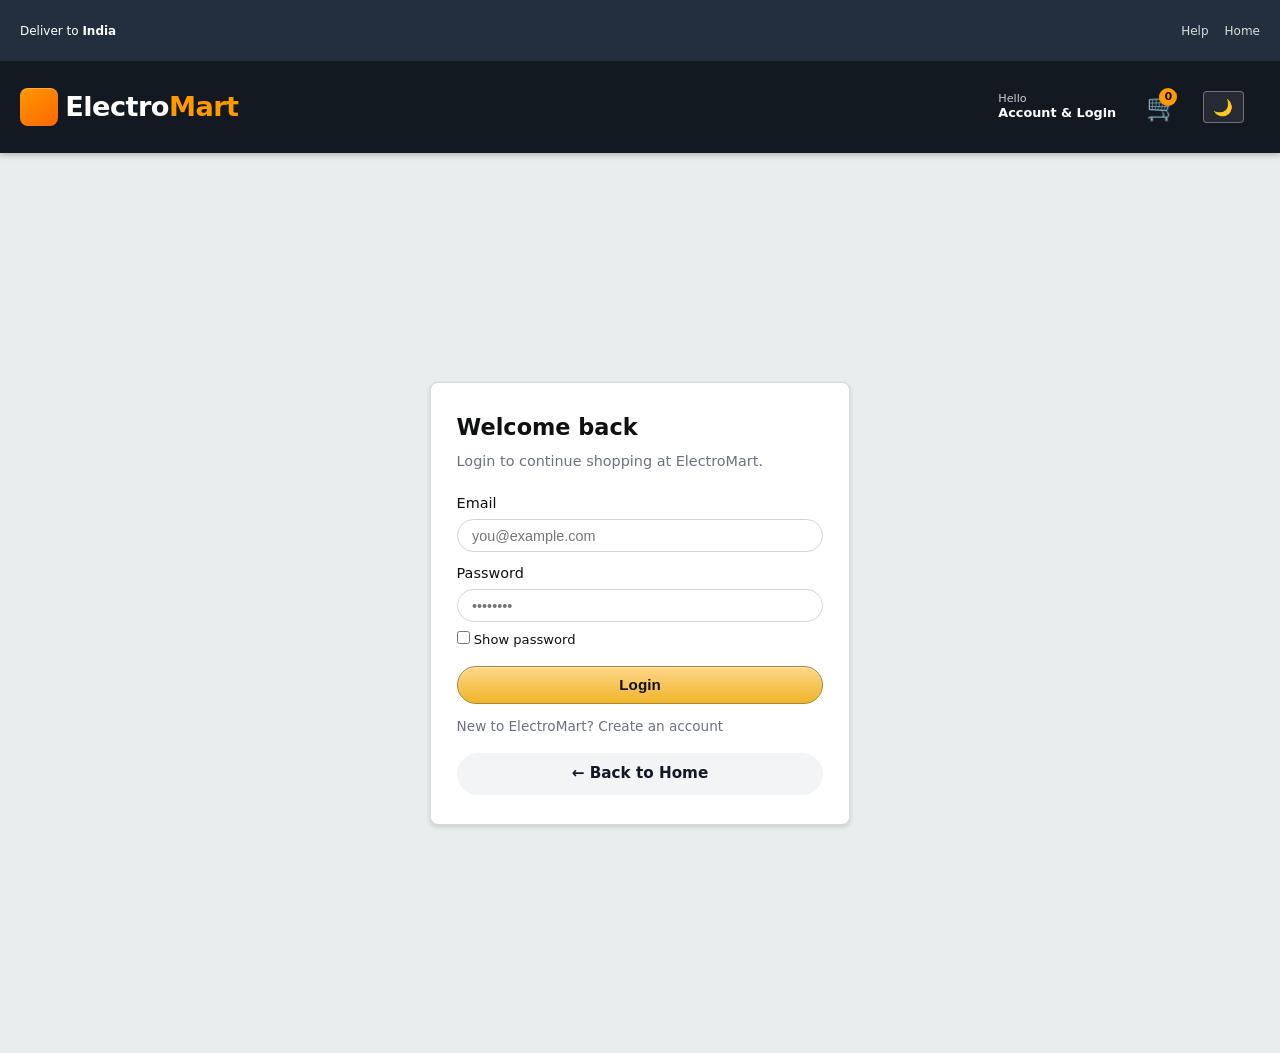
<file: Code/cart.html>
<!DOCTYPE html>
<html lang="en">

<head>
  <meta charset="UTF-8">
  <meta name="viewport" content="width=device-width, initial-scale=1.0">
  <title>Your cart – ElectroMart</title>
  <link rel="stylesheet" href="styles.css">
</head>

<body data-page="cart">
  <main class="container">
    <header class="page-header">
      <h1 class="page-title">Shopping cart</h1>
      <p class="page-subtitle">Review products in your cart, update quantities or apply coupon.</p>
    </header>

    <section class="cart-layout">
      <div class="card">
        <div data-cart-empty class="muted" style="margin-bottom:0.5rem; display:none;">
          Your cart is empty. Add products from the products page.
        </div>
        <div data-cart-list></div>
      </div>
      <aside class="card">
        <h2 class="section-title" style="font-size:1.05rem; margin-bottom:0.6rem;">Order summary</h2>
        <div class="summary-row">
          <span>Subtotal</span>
          <span data-summary-subtotal>₹0</span>
        </div>
        <div class="summary-row">
          <span>Discount</span>
          <span data-summary-discount>₹0</span>
        </div>
        <div class="summary-row summary-total">
          <span>Total</span>
          <span data-summary-total>₹0</span>
        </div>
        <div class="coupon-row">
          <input type="text" class="input" placeholder="Enter coupon (SAVE20 / WELCOME10)" data-coupon-input>
          <button class="btn btn-secondary" type="button" data-apply-coupon>Apply</button>
        </div>
        <p class="muted">Available coupons: <span class="pill">SAVE20</span> <span class="pill">WELCOME10</span></p>
        <div style="margin-top:1rem;">
          <a href="checkout.html" class="btn btn-primary" style="width:100%; text-align:center;">Proceed to checkout</a>
        </div>
      </aside>
    </section>
  </main>

  <script src="app.js"></script>
</body>

</html>
</file>
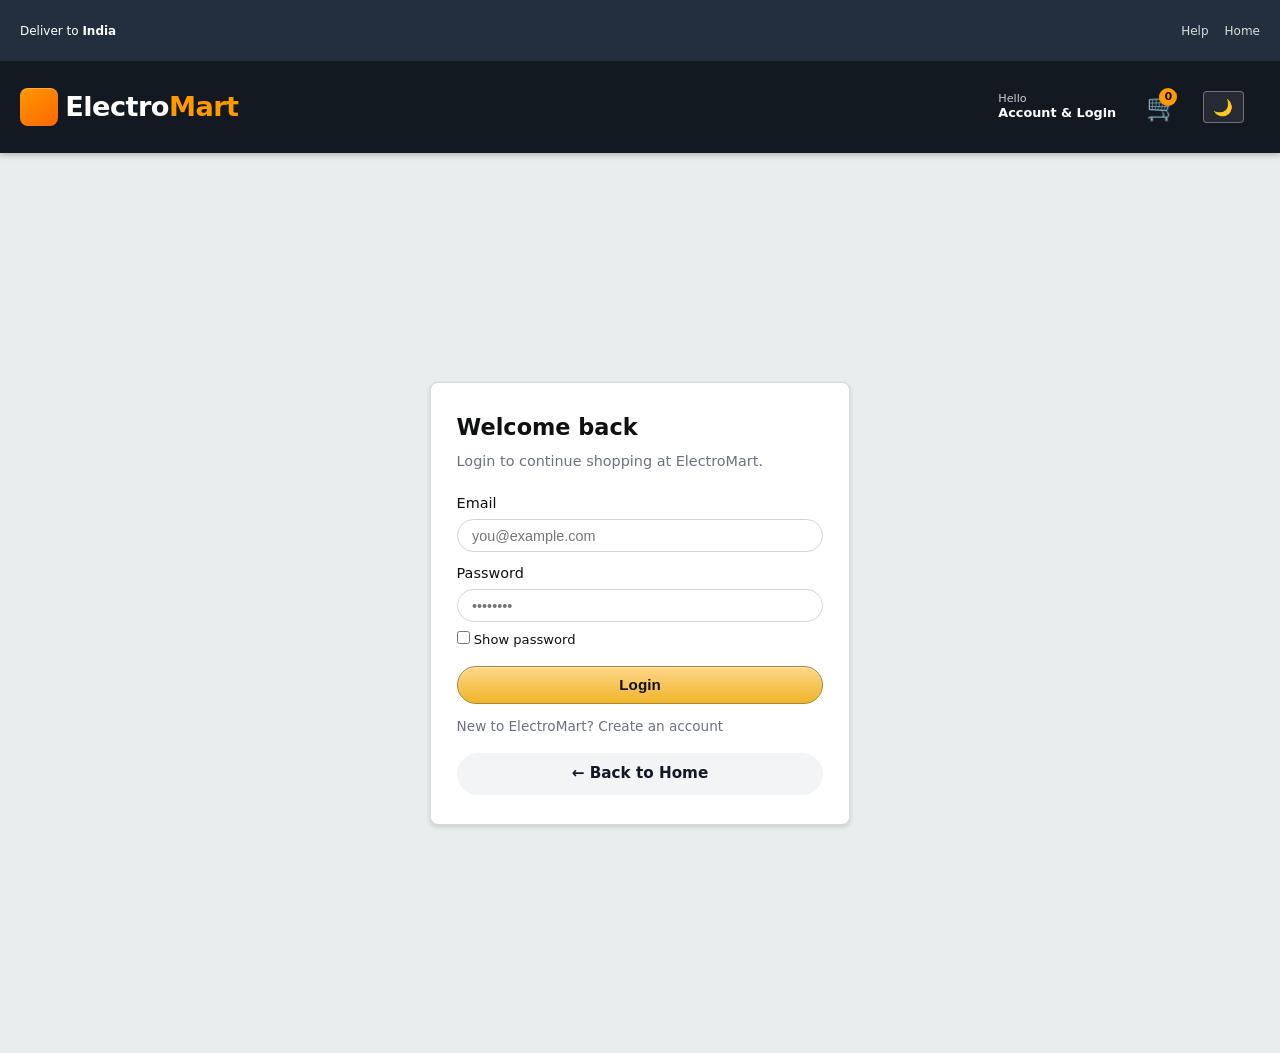
<file: Code/checkout.html>
<!DOCTYPE html>
<html lang="en">

<head>
  <meta charset="UTF-8">
  <meta name="viewport" content="width=device-width, initial-scale=1.0">
  <title>Checkout – ElectroMart</title>
  <link rel="stylesheet" href="styles.css">
</head>

<body data-page="checkout">
  <main class="container">
    <header class="page-header">
      <h1 class="page-title">Checkout</h1>
      <p class="page-subtitle">Enter your address. Online payment mate Razorpay window open thase; success pachhi confirmation page.</p>
    </header>

    <section class="cart-layout">
      <form class="card" data-checkout-form>
        <h2 class="section-title" style="font-size:1.05rem; margin-bottom:0.6rem;">Shipping details</h2>
        <div class="form-grid">
          <div class="form-group">
            <label for="addressLine">Address</label>
            <input id="addressLine" name="addressLine" type="text" class="input" placeholder="Flat / House no., Street">
          </div>
          <div class="form-group">
            <label for="city">City</label>
            <input id="city" name="city" type="text" class="input" placeholder="City">
          </div>
          <div class="form-group">
            <label for="pincode">Pincode</label>
            <input id="pincode" name="pincode" type="text" class="input" placeholder="Pincode">
          </div>
          <div class="form-group">
            <label for="phone">Phone number</label>
            <input id="phone" name="phone" type="text" class="input" placeholder="10 digit mobile number">
          </div>
        </div>

        <h2 class="section-title" style="font-size:1.05rem; margin:1.2rem 0 0.6rem;">Payment method</h2>
        <div class="form-group">
          <label>
            <input type="radio" name="paymentMethod" value="Razorpay Online" checked> Pay online (Razorpay – Card / UPI / Netbanking)
          </label>
          <label>
            <input type="radio" name="paymentMethod" value="Cash on Delivery"> Cash on Delivery
          </label>
        </div>

        <div style="margin-top:1rem;">
          <button type="submit" class="btn btn-primary">Continue to payment</button>
        </div>
      </form>

      <aside class="card">
        <h2 class="section-title" style="font-size:1.05rem; margin-bottom:0.6rem;">Order summary</h2>
        <div data-checkout-summary></div>
        <p class="muted" style="margin-top:0.8rem;">Online: Razorpay → payment successful → Order Successful page. COD: direct confirmation.</p>
      </aside>
    </section>
  </main>

  <!-- Demo payment: shows when Key ID is not set. Real Razorpay opens only with a valid Key from dashboard. -->
  <div id="payment-demo-modal" class="payment-demo-backdrop" hidden>
    <div class="payment-demo-dialog card" role="dialog" aria-modal="true" aria-labelledby="payment-demo-title">
      <div class="payment-demo-header">
        <span class="payment-demo-badge">ElectroMart</span>
        <h2 id="payment-demo-title">Secure payment</h2>
        <p class="muted payment-demo-sub">Demo mode — add your Razorpay Test Key ID below for the real gateway.</p>
      </div>
      <div class="payment-demo-amount-row">
        <span class="muted">Pay</span>
        <strong data-demo-amount>₹0</strong>
      </div>
      <p class="muted" style="font-size:0.82rem; margin-top:0.75rem;">
        <code>checkout.html</code> ma <code>window.RAZORPAY_KEY_ID = "rzp_test_..."</code> paste karo
        (<a href="https://dashboard.razorpay.com/app/keys" target="_blank" rel="noopener">Razorpay Dashboard → API Keys</a>).
      </p>
      <div class="payment-demo-actions">
        <button type="button" class="btn btn-primary" data-demo-pay style="flex:1;">Payment successful ✓</button>
        <button type="button" class="btn btn-secondary" data-demo-cancel>Cancel</button>
      </div>
    </div>
  </div>

  <!-- Razorpay: https://dashboard.razorpay.com/ → Settings → API Keys → Test Key ID paste below -->
  <script>
    window.RAZORPAY_KEY_ID = "rzp_test_your_key_id";
  </script>
  <script src="https://checkout.razorpay.com/v1/checkout.js"></script>
  <script src="app.js"></script>
</body>

</html>
</file>
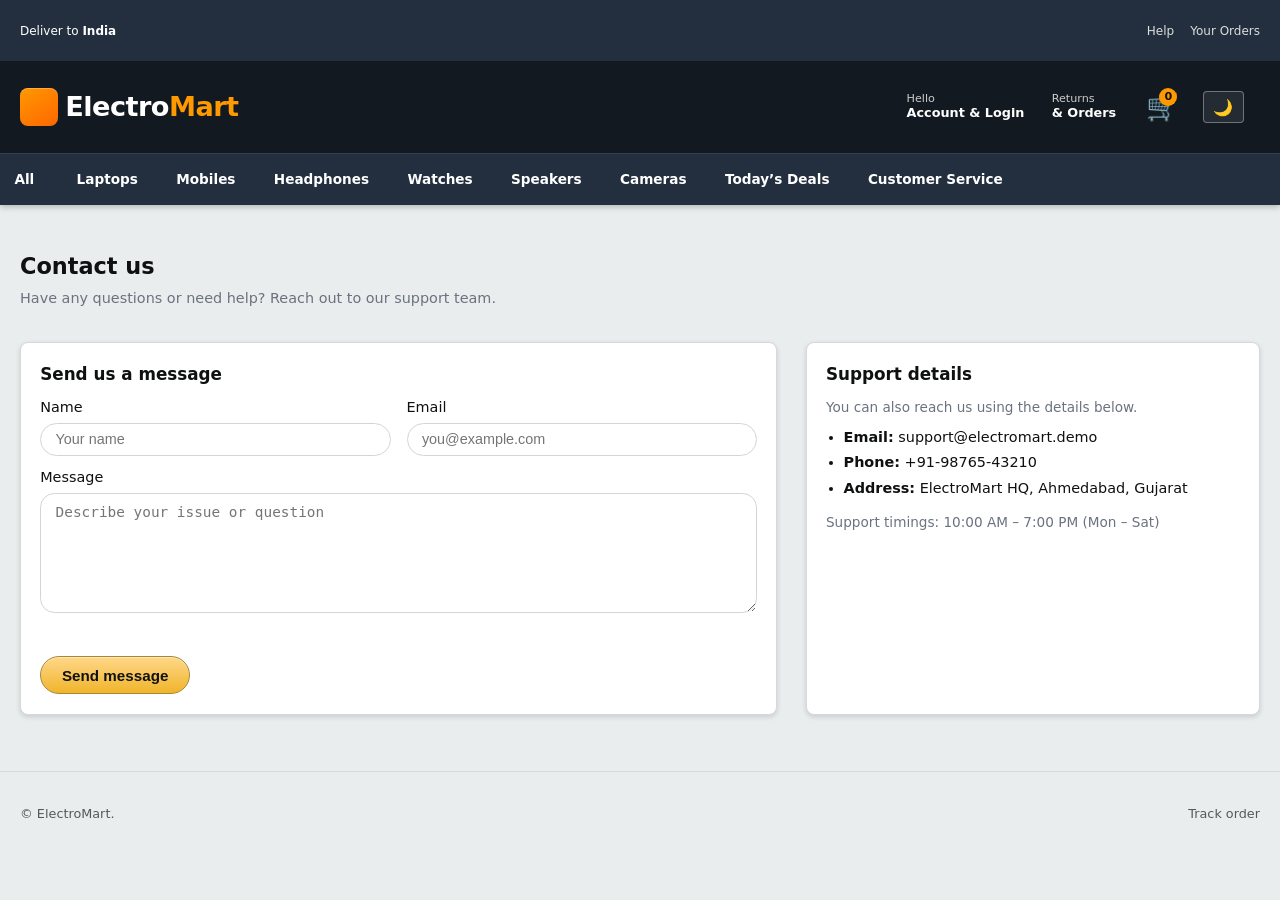
<file: Code/contact.html>
<!DOCTYPE html>
<html lang="en">

<head>
  <meta charset="UTF-8">
  <meta name="viewport" content="width=device-width, initial-scale=1.0">
  <title>Contact us – ElectroMart</title>
  <link rel="stylesheet" href="styles.css">
</head>

<body data-page="contact">
  <header class="site-header">
    <div class="header-strip">
      <div class="container header-strip-inner">
        <span>Deliver to <strong>India</strong></span>
        <div class="header-strip-links">
          <a href="contact.html">Help</a>
          <a href="orders.html">Your Orders</a>
        </div>
      </div>
    </div>
    <div class="header-main">
      <div class="container header-main-inner">
        <a href="index.html" class="brand-header">
          <span class="brand-logo" aria-hidden="true"></span>
          <span class="brand-text">Electro<span class="brand-accent">Mart</span></span>
        </a>
        <form class="header-search" action="products.html" method="get" role="search">
          <input type="search" name="q" class="header-search-input" placeholder="Search laptops, mobiles, headphones…" autocomplete="off" aria-label="Search products">
          <button type="submit" class="header-search-btn">Search</button>
        </form>
        <div class="header-actions">
          <a href="login.html" class="header-account">
            <span class="header-account-line1">Hello</span>
            <span class="header-account-line2">Account & Login</span>
          </a>
          <a href="orders.html" class="header-account">
            <span class="header-account-line1">Returns</span>
            <span class="header-account-line2">& Orders</span>
          </a>
          <a href="cart.html" class="header-cart" aria-label="Shopping cart">
            <span class="header-cart-icon" aria-hidden="true">🛒</span>
            <span class="header-cart-count" data-cart-count>0</span>
          </a>
          <button type="button" class="header-theme theme-toggle" data-theme-toggle aria-label="Toggle dark mode">
            <span aria-hidden="true">🌙</span>
          </button>
        </div>
      </div>
    </div>
    <nav class="header-catnav" aria-label="Shop by category">
      <div class="container header-catnav-inner">
        <a href="products.html" class="header-catnav-link header-catnav-all">All</a>
        <a href="products.html?category=Laptop" class="header-catnav-link">Laptops</a>
        <a href="products.html?category=Mobile" class="header-catnav-link">Mobiles</a>
        <a href="products.html?category=Headphones" class="header-catnav-link">Headphones</a>
        <a href="products.html?category=Smart%20Watch" class="header-catnav-link">Watches</a>
        <a href="products.html?category=Speaker" class="header-catnav-link">Speakers</a>
        <a href="products.html?category=Camera" class="header-catnav-link">Cameras</a>
        <a href="products.html" class="header-catnav-link">Today’s Deals</a>
        <a href="contact.html" class="header-catnav-link">Customer Service</a>
      </div>
    </nav>
  </header>

  <main class="container">
    <header class="page-header">
      <h1 class="page-title">Contact us</h1>
      <p class="page-subtitle">Have any questions or need help? Reach out to our support team.</p>
    </header>

    <section class="cart-layout">
      <form class="card" data-contact-form>
        <h2 class="section-title" style="font-size:1.05rem; margin-bottom:0.6rem;">Send us a message</h2>
        <div class="form-grid">
          <div class="form-group">
            <label for="name">Name</label>
            <input id="name" name="name" type="text" class="input" placeholder="Your name">
          </div>
          <div class="form-group">
            <label for="email">Email</label>
            <input id="email" name="email" type="email" class="input" placeholder="you@example.com">
          </div>
        </div>
        <div class="form-group" style="margin-top:0.7rem;">
          <label for="message">Message</label>
          <textarea id="message" name="message" class="textarea" placeholder="Describe your issue or question"></textarea>
        </div>
        <div data-contact-alert class="alert" style="margin-top:0.8rem; display:block;"></div>
        <div style="margin-top:1rem;">
          <button type="submit" class="btn btn-primary">Send message</button>
        </div>
      </form>

      <aside class="card">
        <h2 class="section-title" style="font-size:1.05rem; margin-bottom:0.6rem;">Support details</h2>
        <p class="muted">You can also reach us using the details below.</p>
        <ul class="spec-list">
          <li><strong>Email:</strong> support@electromart.demo</li>
          <li><strong>Phone:</strong> +91‑98765‑43210</li>
          <li><strong>Address:</strong> ElectroMart HQ, Ahmedabad, Gujarat</li>
        </ul>
        <p class="muted" style="margin-top:0.8rem;">
          Support timings: 10:00 AM – 7:00 PM (Mon – Sat)
        </p>
      </aside>
    </section>
  </main>

  <footer class="footer">
    <div class="container footer-inner">
      <span>© ElectroMart.</span>
      <div class="footer-links">
        <a href="orders.html">Track order</a>
      </div>
    </div>
  </footer>

  <script src="app.js"></script>
</body>

</html>
</file>
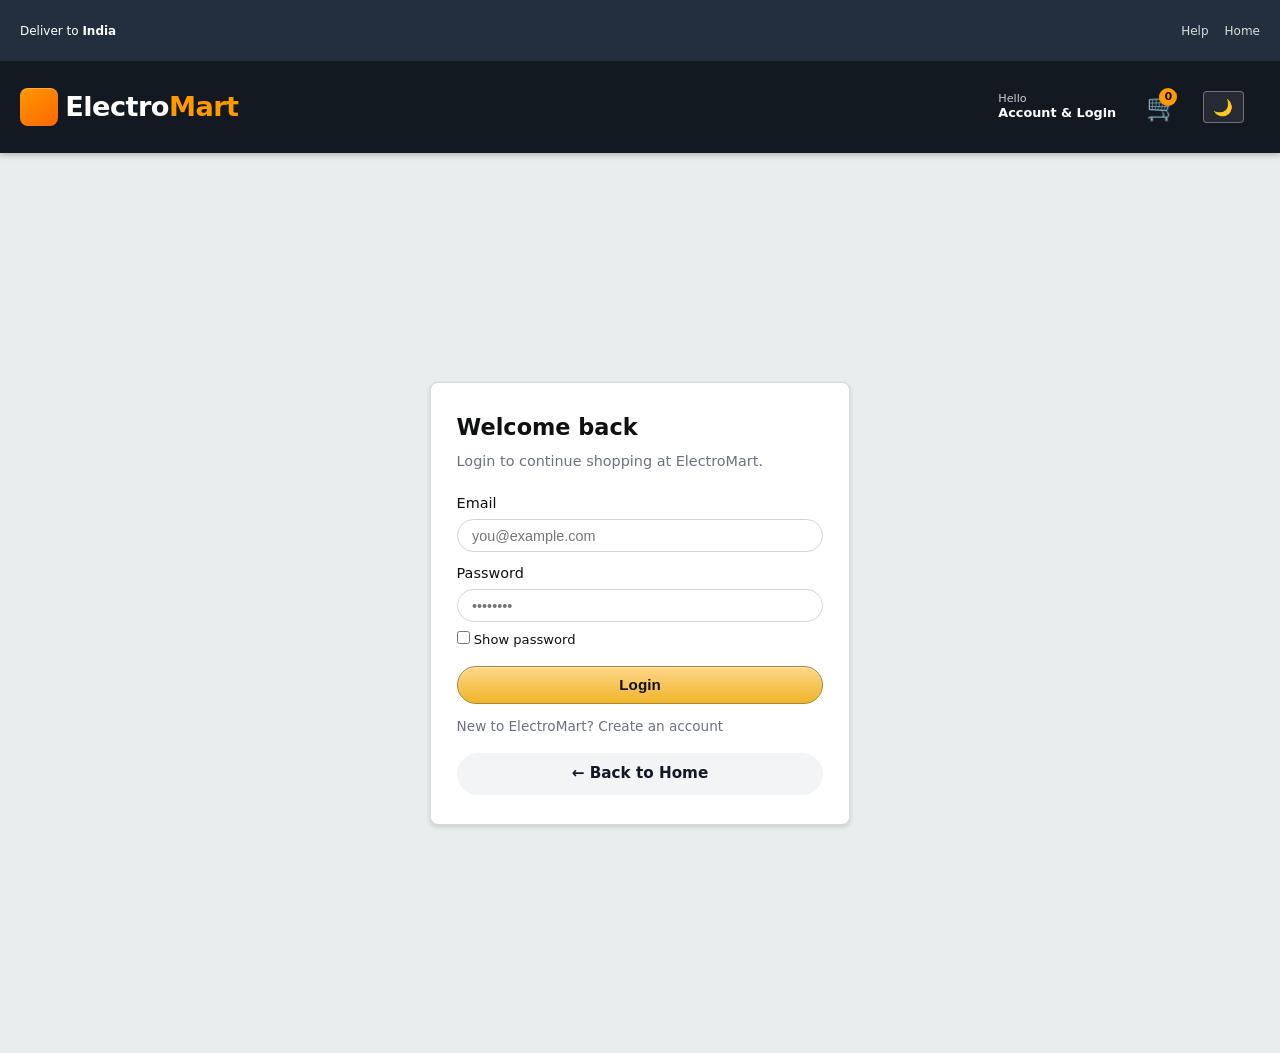
<file: Code/login.html>
<!DOCTYPE html>
<html lang="en">

<head>
  <meta charset="UTF-8">
  <meta name="viewport" content="width=device-width, initial-scale=1.0">
  <title>Login – ElectroMart</title>
  <link rel="stylesheet" href="styles.css">
</head>

<body data-page="login">
  <header class="site-header">
    <div class="header-strip">
      <div class="container header-strip-inner">
        <span>Deliver to <strong>India</strong></span>
        <div class="header-strip-links">
          <a href="contact.html">Help</a>
          <a href="index.html">Home</a>
        </div>
      </div>
    </div>
    <div class="header-main">
      <div class="container header-main-inner">
        <a href="index.html" class="brand-header">
          <span class="brand-logo" aria-hidden="true"></span>
          <span class="brand-text">Electro<span class="brand-accent">Mart</span></span>
        </a>
        <form class="header-search" action="products.html" method="get" role="search">
          <input type="search" name="q" class="header-search-input" placeholder="Search products…" autocomplete="off" aria-label="Search">
          <button type="submit" class="header-search-btn">Search</button>
        </form>
        <div class="header-actions">
          <a href="register.html" class="header-account">
            <span class="header-account-line1">New?</span>
            <span class="header-account-line2">Register</span>
          </a>
          <a href="cart.html" class="header-cart" aria-label="Cart">
            <span class="header-cart-icon" aria-hidden="true">🛒</span>
            <span class="header-cart-count" data-cart-count>0</span>
          </a>
          <button type="button" class="header-theme theme-toggle" data-theme-toggle aria-label="Toggle dark mode">
            <span aria-hidden="true">🌙</span>
          </button>
        </div>
      </div>
    </div>
  </header>
  <main class="auth-page">
    <div class="auth-card">
      <div class="auth-header">
        <h1>Welcome back</h1>
        <p>Login to continue shopping at ElectroMart.</p>
      </div>
      <form data-login-form>
        <div class="form-group">
          <label for="email">Email</label>
          <input id="email" name="email" type="email" class="input" placeholder="you@example.com" required>
        </div>
        <div class="form-group" style="margin-top:0.7rem;">
          <label for="password">Password</label>
          <input id="password" name="password" type="password" class="input" placeholder="••••••••" required minlength="6">
          <label style="font-size:0.82rem; margin-top:0.2rem;">
            <input type="checkbox" id="showPassword"> Show password
          </label>
        </div>
        <div data-auth-alert class="alert" style="margin-top:0.8rem; display:none;"></div>
        <div style="margin-top:1rem;">
          <button type="submit" class="btn btn-primary" style="width:100%;">Login</button>
        </div>
      </form>
      <p class="muted" style="margin-top:0.8rem;">
        New to ElectroMart?
        <a href="register.html">Create an account</a>
      </p>
      <div style="margin-top:1rem;">
        <a href="index.html" class="btn btn-secondary" style="width:100%; text-align:center;">← Back to Home</a>
      </div>
    </div>
  </main>

  <script src="app.js"></script>
  <script>
    const showPassword = document.getElementById("showPassword");
    const passwordInput = document.getElementById("password");
    if (showPassword && passwordInput) {
      showPassword.addEventListener("change", () => {
        passwordInput.type = showPassword.checked ? "text" : "password";
      });
    }
  </script>
</body>

</html>
</file>
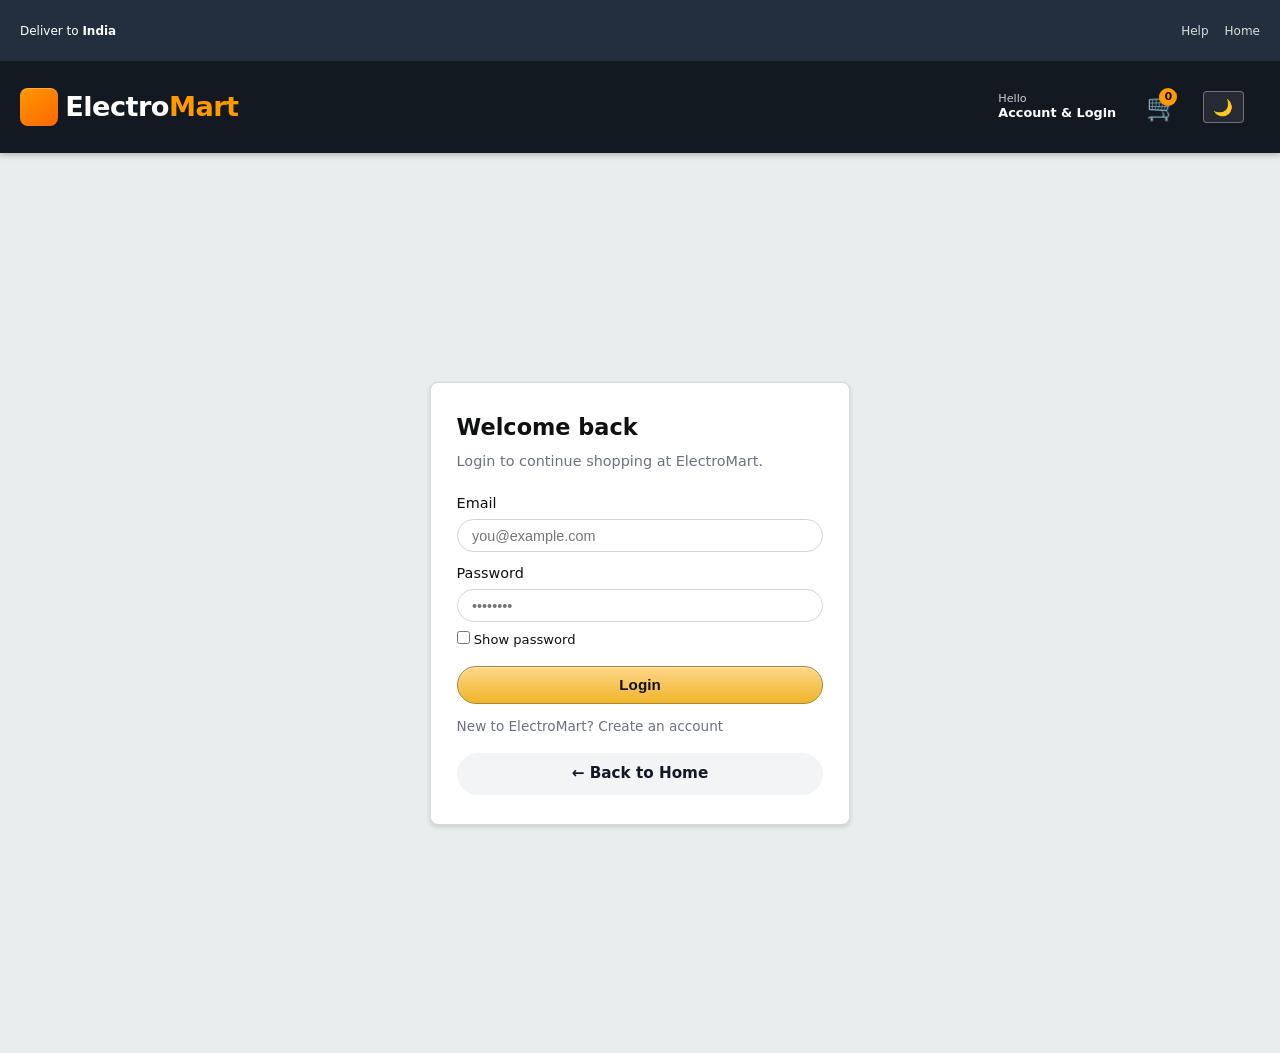
<file: Code/orders.html>
<!DOCTYPE html>
<html lang="en">

<head>
  <meta charset="UTF-8">
  <meta name="viewport" content="width=device-width, initial-scale=1.0">
  <title>Order history – ElectroMart</title>
  <link rel="stylesheet" href="styles.css">
</head>

<body data-page="orders">
  <header class="site-header">
    <div class="header-strip">
      <div class="container header-strip-inner">
        <span>Deliver to <strong>India</strong></span>
        <div class="header-strip-links">
          <a href="contact.html">Help</a>
          <a href="orders.html">Your Orders</a>
        </div>
      </div>
    </div>
    <div class="header-main">
      <div class="container header-main-inner">
        <a href="index.html" class="brand-header">
          <span class="brand-logo" aria-hidden="true"></span>
          <span class="brand-text">Electro<span class="brand-accent">Mart</span></span>
        </a>
        <form class="header-search" action="products.html" method="get" role="search">
          <input type="search" name="q" class="header-search-input" placeholder="Search laptops, mobiles, headphones…" autocomplete="off" aria-label="Search products">
          <button type="submit" class="header-search-btn">Search</button>
        </form>
        <div class="header-actions">
          <a href="login.html" class="header-account">
            <span class="header-account-line1">Hello</span>
            <span class="header-account-line2">Account & Login</span>
          </a>
          <a href="orders.html" class="header-account">
            <span class="header-account-line1">Returns</span>
            <span class="header-account-line2">& Orders</span>
          </a>
          <a href="cart.html" class="header-cart" aria-label="Shopping cart">
            <span class="header-cart-icon" aria-hidden="true">🛒</span>
            <span class="header-cart-count" data-cart-count>0</span>
          </a>
          <button type="button" class="header-theme theme-toggle" data-theme-toggle aria-label="Toggle dark mode">
            <span aria-hidden="true">🌙</span>
          </button>
        </div>
      </div>
    </div>
    <nav class="header-catnav" aria-label="Shop by category">
      <div class="container header-catnav-inner">
        <a href="products.html" class="header-catnav-link header-catnav-all">All</a>
        <a href="products.html?category=Laptop" class="header-catnav-link">Laptops</a>
        <a href="products.html?category=Mobile" class="header-catnav-link">Mobiles</a>
        <a href="products.html?category=Headphones" class="header-catnav-link">Headphones</a>
        <a href="products.html?category=Smart%20Watch" class="header-catnav-link">Watches</a>
        <a href="products.html?category=Speaker" class="header-catnav-link">Speakers</a>
        <a href="products.html?category=Camera" class="header-catnav-link">Cameras</a>
        <a href="products.html" class="header-catnav-link">Today’s Deals</a>
        <a href="contact.html" class="header-catnav-link">Customer Service</a>
      </div>
    </nav>
  </header>

  <main class="container">
    <header class="page-header">
      <h1 class="page-title">Order history</h1>
      <p class="page-subtitle">View all your previous orders and track their status.</p>
    </header>

    <section class="card" style="margin-bottom:1.5rem;">
      <table class="orders-table">
        <thead>
          <tr>
            <th>Order ID</th>
            <th>Products</th>
            <th>Amount</th>
            <th>Status</th>
            <th>Action</th>
          </tr>
        </thead>
        <tbody data-orders-body>
        </tbody>
      </table>
    </section>

    <section class="card">
      <div data-order-steps>
        <!-- Order tracking steps injected here -->
      </div>
    </section>
  </main>

  <footer class="footer">
    <div class="container footer-inner">
      <span>© ElectroMart.</span>
      <div class="footer-links">
        <a href="contact.html">Support</a>
      </div>
    </div>
  </footer>

  <script src="app.js"></script>
</body>

</html>
</file>
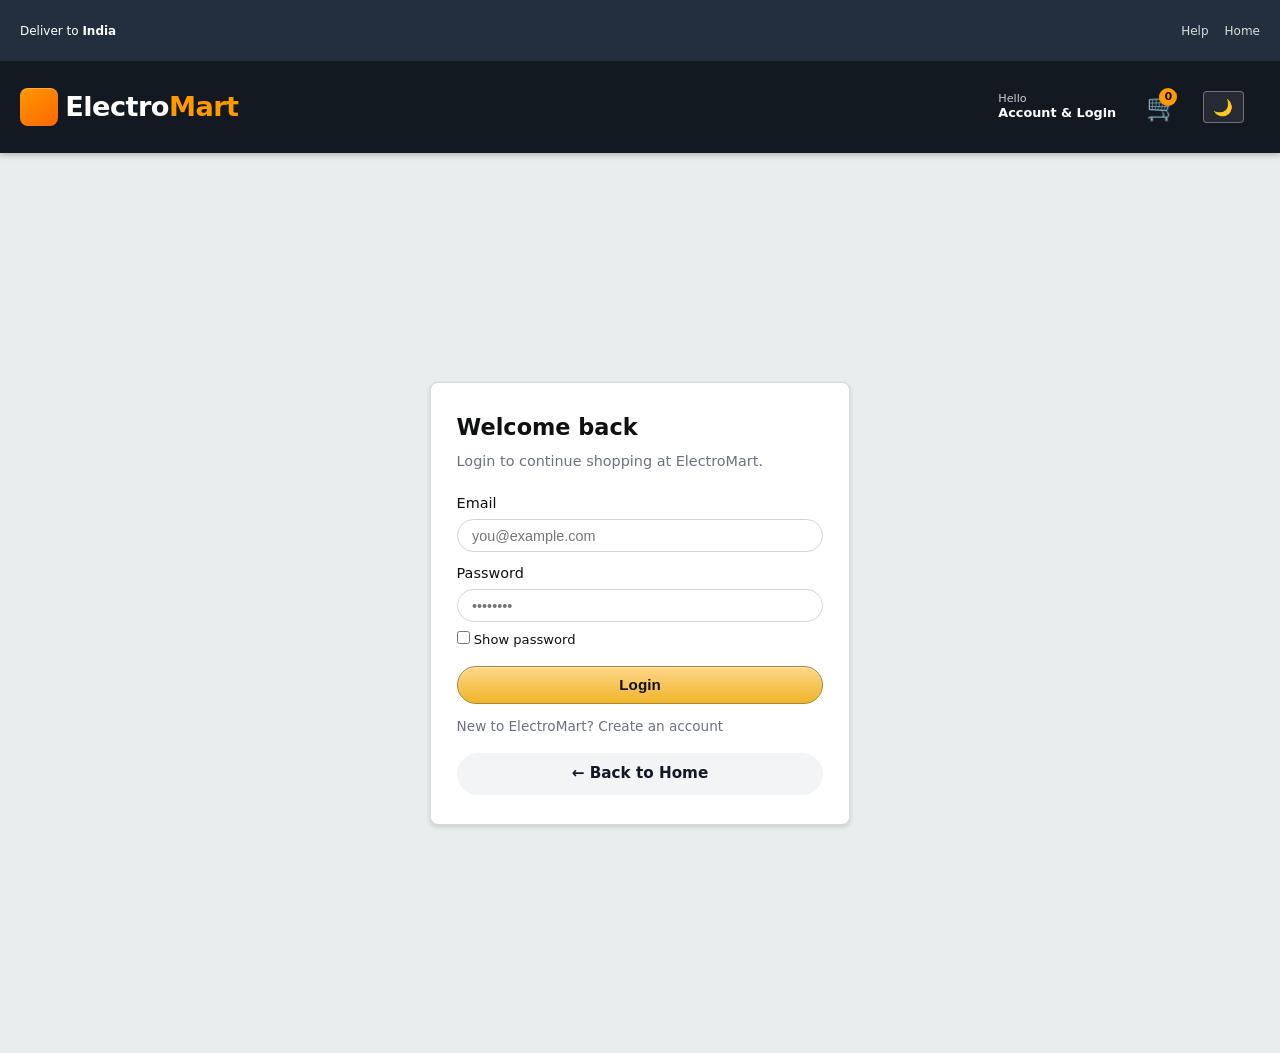
<file: Code/payment.html>
<!DOCTYPE html>
<html lang="en">

<head>
  <meta charset="UTF-8">
  <meta name="viewport" content="width=device-width, initial-scale=1.0">
  <title>Payment confirmation – ElectroMart</title>
  <link rel="stylesheet" href="styles.css">
</head>

<body data-page="payment">
  <header class="site-header">
    <div class="header-strip">
      <div class="container header-strip-inner">
        <span>Deliver to <strong>India</strong></span>
        <div class="header-strip-links">
          <a href="contact.html">Help</a>
          <a href="orders.html">Your Orders</a>
        </div>
      </div>
    </div>
    <div class="header-main">
      <div class="container header-main-inner">
        <a href="index.html" class="brand-header">
          <span class="brand-logo" aria-hidden="true"></span>
          <span class="brand-text">Electro<span class="brand-accent">Mart</span></span>
        </a>
        <form class="header-search" action="products.html" method="get" role="search">
          <input type="search" name="q" class="header-search-input" placeholder="Search laptops, mobiles, headphones…" autocomplete="off" aria-label="Search products">
          <button type="submit" class="header-search-btn">Search</button>
        </form>
        <div class="header-actions">
          <a href="login.html" class="header-account">
            <span class="header-account-line1">Hello</span>
            <span class="header-account-line2">Account & Login</span>
          </a>
          <a href="orders.html" class="header-account">
            <span class="header-account-line1">Returns</span>
            <span class="header-account-line2">& Orders</span>
          </a>
          <a href="cart.html" class="header-cart" aria-label="Shopping cart">
            <span class="header-cart-icon" aria-hidden="true">🛒</span>
            <span class="header-cart-count" data-cart-count>0</span>
          </a>
          <button type="button" class="header-theme theme-toggle" data-theme-toggle aria-label="Toggle dark mode">
            <span aria-hidden="true">🌙</span>
          </button>
        </div>
      </div>
    </div>
    <nav class="header-catnav" aria-label="Shop by category">
      <div class="container header-catnav-inner">
        <a href="products.html" class="header-catnav-link header-catnav-all">All</a>
        <a href="products.html?category=Laptop" class="header-catnav-link">Laptops</a>
        <a href="products.html?category=Mobile" class="header-catnav-link">Mobiles</a>
        <a href="products.html?category=Headphones" class="header-catnav-link">Headphones</a>
        <a href="products.html?category=Smart%20Watch" class="header-catnav-link">Watches</a>
        <a href="products.html?category=Speaker" class="header-catnav-link">Speakers</a>
        <a href="products.html?category=Camera" class="header-catnav-link">Cameras</a>
        <a href="products.html" class="header-catnav-link">Today’s Deals</a>
        <a href="contact.html" class="header-catnav-link">Customer Service</a>
      </div>
    </nav>
  </header>

  <main class="container">
    <section data-payment-success class="page-header">
      <!-- Filled by JS -->
    </section>
  </main>

  <footer class="footer">
    <div class="container footer-inner">
      <span>© ElectroMart.</span>
      <div class="footer-links">
        <a href="contact.html">Support</a>
      </div>
    </div>
  </footer>

  <script src="app.js"></script>
</body>

</html>
</file>
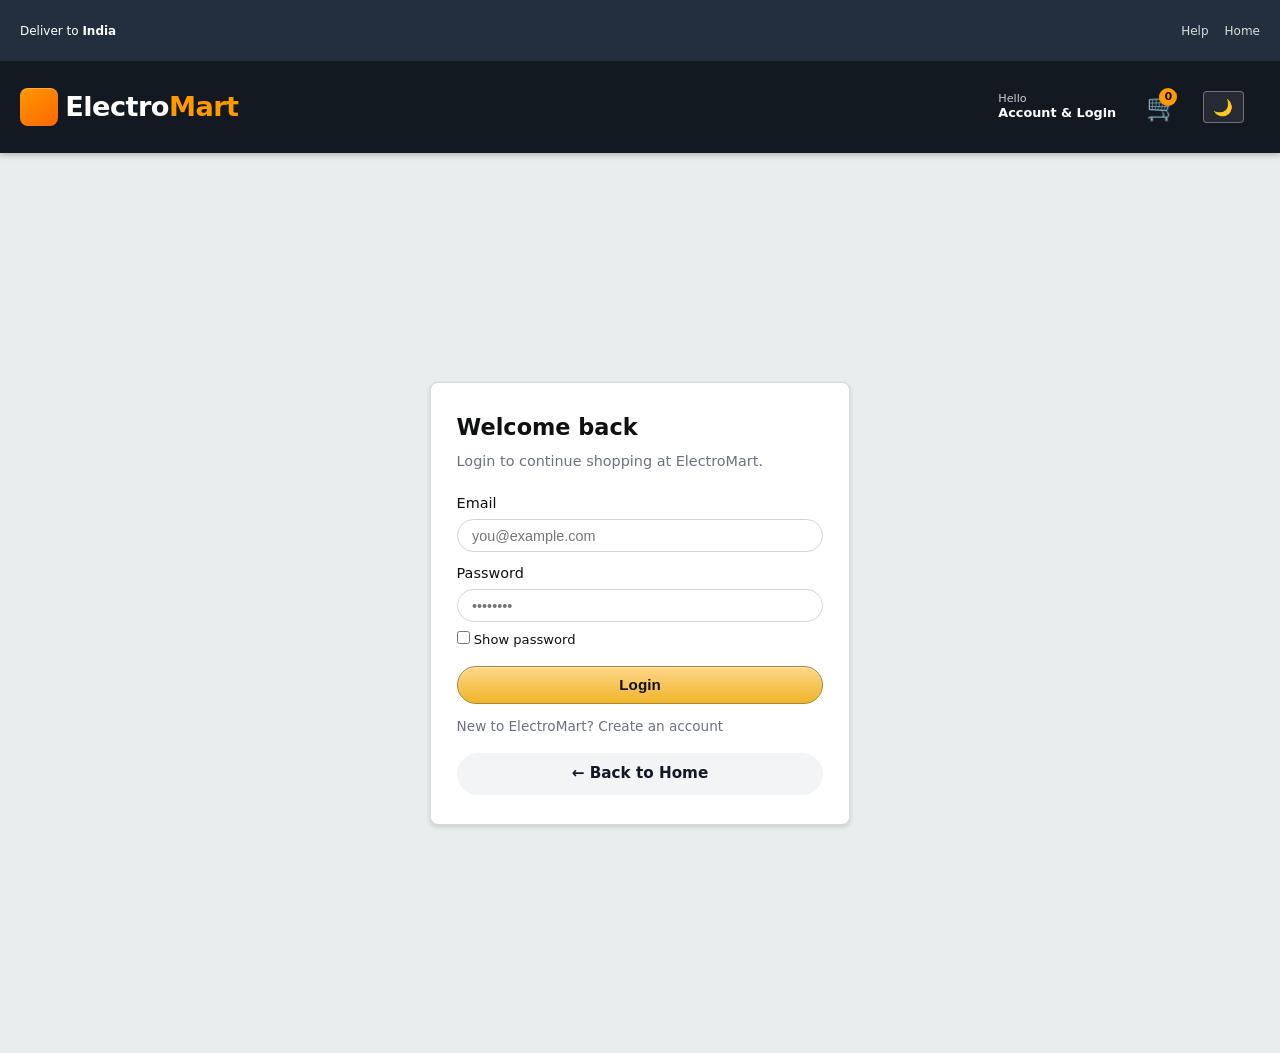
<file: Code/product-details.html>
<!DOCTYPE html>
<html lang="en">

<head>
  <meta charset="UTF-8">
  <meta name="viewport" content="width=device-width, initial-scale=1.0">
  <title>Product details – ElectroMart</title>
  <link rel="stylesheet" href="styles.css">
</head>

<body data-page="product-details">
  <header class="site-header">
    <div class="header-strip">
      <div class="container header-strip-inner">
        <span>Deliver to <strong>India</strong></span>
        <div class="header-strip-links">
          <a href="contact.html">Help</a>
          <a href="orders.html">Your Orders</a>
        </div>
      </div>
    </div>
    <div class="header-main">
      <div class="container header-main-inner">
        <a href="index.html" class="brand-header">
          <span class="brand-logo" aria-hidden="true"></span>
          <span class="brand-text">Electro<span class="brand-accent">Mart</span></span>
        </a>
        <form class="header-search" action="products.html" method="get" role="search">
          <input type="search" name="q" class="header-search-input" placeholder="Search laptops, mobiles, headphones…" autocomplete="off" aria-label="Search products">
          <button type="submit" class="header-search-btn">Search</button>
        </form>
        <div class="header-actions">
          <a href="login.html" class="header-account">
            <span class="header-account-line1">Hello</span>
            <span class="header-account-line2">Account & Login</span>
          </a>
          <a href="orders.html" class="header-account">
            <span class="header-account-line1">Returns</span>
            <span class="header-account-line2">& Orders</span>
          </a>
          <a href="cart.html" class="header-cart" aria-label="Shopping cart">
            <span class="header-cart-icon" aria-hidden="true">🛒</span>
            <span class="header-cart-count" data-cart-count>0</span>
          </a>
          <button type="button" class="header-theme theme-toggle" data-theme-toggle aria-label="Toggle dark mode">
            <span aria-hidden="true">🌙</span>
          </button>
        </div>
      </div>
    </div>
    <nav class="header-catnav" aria-label="Shop by category">
      <div class="container header-catnav-inner">
        <a href="products.html" class="header-catnav-link header-catnav-all">All</a>
        <a href="products.html?category=Laptop" class="header-catnav-link">Laptops</a>
        <a href="products.html?category=Mobile" class="header-catnav-link">Mobiles</a>
        <a href="products.html?category=Headphones" class="header-catnav-link">Headphones</a>
        <a href="products.html?category=Smart%20Watch" class="header-catnav-link">Watches</a>
        <a href="products.html?category=Speaker" class="header-catnav-link">Speakers</a>
        <a href="products.html?category=Camera" class="header-catnav-link">Cameras</a>
        <a href="products.html" class="header-catnav-link">Today’s Deals</a>
        <a href="contact.html" class="header-catnav-link">Customer Service</a>
      </div>
    </nav>
  </header>

  <main class="container">
    <header class="page-header">
      <h1 class="page-title">Product details</h1>
      <p class="page-subtitle">Full information, reviews and rating for your selected product.</p>
    </header>

    <section data-product-detail></section>
  </main>

  <footer class="footer">
    <div class="container footer-inner">
      <span>© ElectroMart.</span>
      <div class="footer-links">
        <a href="contact.html">Support</a>
      </div>
    </div>
  </footer>

  <script src="app.js"></script>
</body>

</html>
</file>
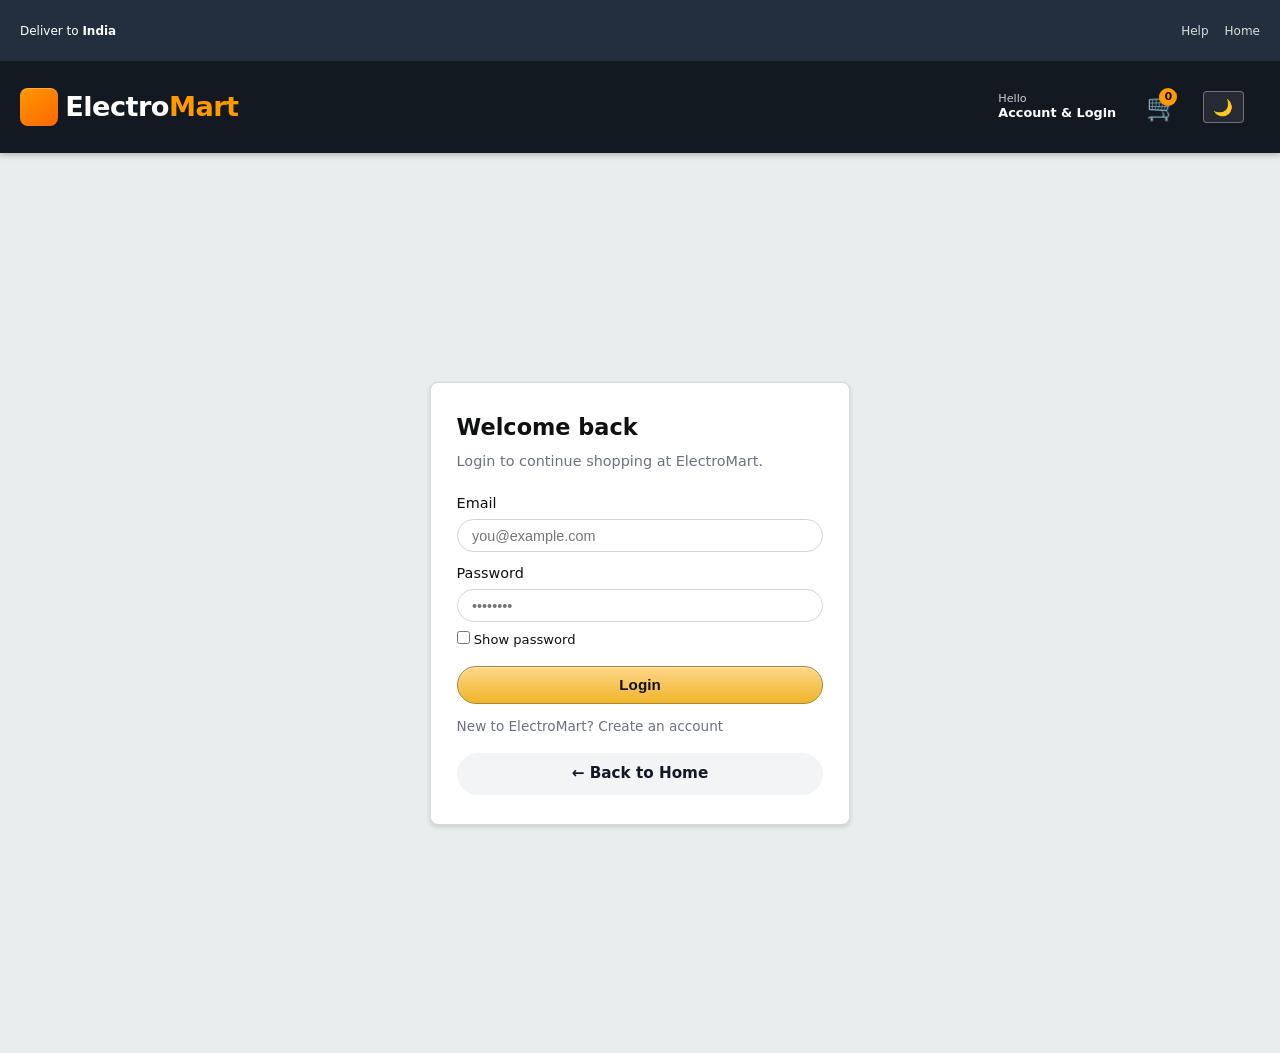
<file: Code/products.html>
<!DOCTYPE html>
<html lang="en">

<head>
  <meta charset="UTF-8">
  <meta name="viewport" content="width=device-width, initial-scale=1.0">
  <title>Products – ElectroMart</title>
  <link rel="stylesheet" href="styles.css">
</head>

<body data-page="products">
  <header class="site-header">
    <div class="header-strip">
      <div class="container header-strip-inner">
        <span>Deliver to <strong>India</strong></span>
        <div class="header-strip-links">
          <a href="contact.html">Help</a>
          <a href="orders.html">Your Orders</a>
        </div>
      </div>
    </div>
    <div class="header-main">
      <div class="container header-main-inner">
        <a href="index.html" class="brand-header">
          <span class="brand-logo" aria-hidden="true"></span>
          <span class="brand-text">Electro<span class="brand-accent">Mart</span></span>
        </a>
        <form class="header-search" action="products.html" method="get" role="search">
          <input type="search" name="q" class="header-search-input" placeholder="Search laptops, mobiles, headphones…" autocomplete="off" aria-label="Search products">
          <button type="submit" class="header-search-btn">Search</button>
        </form>
        <div class="header-actions">
          <a href="login.html" class="header-account">
            <span class="header-account-line1">Hello</span>
            <span class="header-account-line2">Account & Login</span>
          </a>
          <a href="orders.html" class="header-account">
            <span class="header-account-line1">Returns</span>
            <span class="header-account-line2">& Orders</span>
          </a>
          <a href="cart.html" class="header-cart" aria-label="Shopping cart">
            <span class="header-cart-icon" aria-hidden="true">🛒</span>
            <span class="header-cart-count" data-cart-count>0</span>
          </a>
          <button type="button" class="header-theme theme-toggle" data-theme-toggle aria-label="Toggle dark mode">
            <span aria-hidden="true">🌙</span>
          </button>
        </div>
      </div>
    </div>
    <nav class="header-catnav" aria-label="Shop by category">
      <div class="container header-catnav-inner">
        <a href="products.html" class="header-catnav-link header-catnav-all">All</a>
        <a href="products.html?category=Laptop" class="header-catnav-link">Laptops</a>
        <a href="products.html?category=Mobile" class="header-catnav-link">Mobiles</a>
        <a href="products.html?category=Headphones" class="header-catnav-link">Headphones</a>
        <a href="products.html?category=Smart%20Watch" class="header-catnav-link">Watches</a>
        <a href="products.html?category=Speaker" class="header-catnav-link">Speakers</a>
        <a href="products.html?category=Camera" class="header-catnav-link">Cameras</a>
        <a href="products.html" class="header-catnav-link">Today’s Deals</a>
        <a href="contact.html" class="header-catnav-link">Customer Service</a>
      </div>
    </nav>
  </header>

  <main class="container">
    <header class="page-header">
      <h1 class="page-title">All products</h1>
      <p class="page-subtitle">Browse all electronics – laptops, mobiles, audio and more.</p>
    </header>

    <section class="products-toolbar">
      <input type="search" class="input" placeholder="Search by name or category…" data-search>
      <select class="select" data-filter-category>
        <option value="">All categories</option>
        <option value="Laptop">Laptop</option>
        <option value="Mobile">Mobile</option>
        <option value="Headphones">Headphones</option>
        <option value="Smart Watch">Smart Watch</option>
        <option value="Speaker">Speaker</option>
        <option value="Camera">Camera</option>
      </select>
      <select class="select" data-filter-price>
        <option value="">Price: Any</option>
        <option value="low">Below ₹10,000</option>
        <option value="mid">₹10,000 – ₹40,000</option>
        <option value="high">Above ₹40,000</option>
      </select>
      <select class="select" data-filter-rating>
        <option value="">Rating: Any</option>
        <option value="3">3★ & above</option>
        <option value="4">4★ & above</option>
      </select>
    </section>

    <div class="products-grid" data-products-grid></div>
  </main>

  <footer class="site-footer">
    <div class="site-footer-grid">
      <div class="site-footer-col">
        <h3>Shop</h3>
        <ul>
          <li><a href="index.html">Home</a></li>
          <li><a href="products.html">All products</a></li>
          <li><a href="cart.html">Cart</a></li>
        </ul>
      </div>
      <div class="site-footer-col">
        <h3>Help</h3>
        <ul>
          <li><a href="contact.html">Contact</a></li>
          <li><a href="orders.html">Orders</a></li>
        </ul>
      </div>
    </div>
    <div class="site-footer-bottom">© ElectroMart</div>
  </footer>

  <script src="app.js"></script>
</body>

</html>
</file>
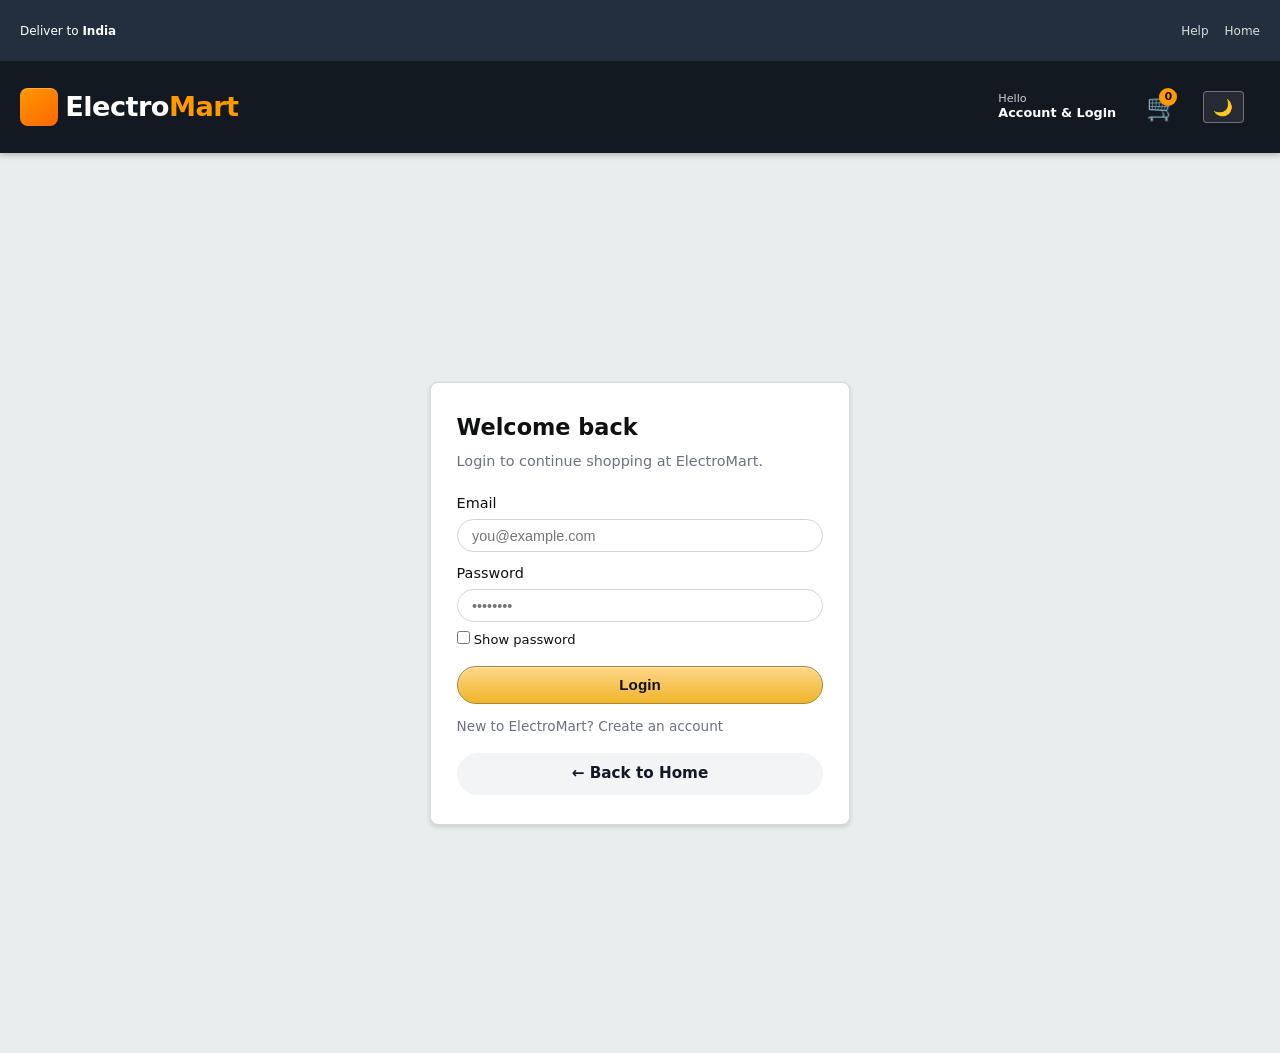
<file: Code/profile.html>
<!DOCTYPE html>
<html lang="en">

<head>
  <meta charset="UTF-8">
  <meta name="viewport" content="width=device-width, initial-scale=1.0">
  <title>Your account – ElectroMart</title>
  <link rel="stylesheet" href="styles.css">
</head>

<body data-page="profile">
  <header class="site-header">
    <div class="header-strip">
      <div class="container header-strip-inner">
        <span>Deliver to <strong>India</strong></span>
        <div class="header-strip-links">
          <a href="contact.html">Help</a>
          <a href="orders.html">Your Orders</a>
        </div>
      </div>
    </div>
    <div class="header-main">
      <div class="container header-main-inner">
        <a href="index.html" class="brand-header">
          <span class="brand-logo" aria-hidden="true"></span>
          <span class="brand-text">Electro<span class="brand-accent">Mart</span></span>
        </a>
        <form class="header-search" action="products.html" method="get" role="search">
          <input type="search" name="q" class="header-search-input" placeholder="Search laptops, mobiles, headphones…" autocomplete="off" aria-label="Search products">
          <button type="submit" class="header-search-btn">Search</button>
        </form>
        <div class="header-actions">
          <a href="login.html" class="header-account">
            <span class="header-account-line1">Hello</span>
            <span class="header-account-line2">Account & Login</span>
          </a>
          <a href="orders.html" class="header-account">
            <span class="header-account-line1">Returns</span>
            <span class="header-account-line2">& Orders</span>
          </a>
          <a href="cart.html" class="header-cart" aria-label="Shopping cart">
            <span class="header-cart-icon" aria-hidden="true">🛒</span>
            <span class="header-cart-count" data-cart-count>0</span>
          </a>
          <button type="button" class="header-theme theme-toggle" data-theme-toggle aria-label="Toggle dark mode">
            <span aria-hidden="true">🌙</span>
          </button>
        </div>
      </div>
    </div>
    <nav class="header-catnav" aria-label="Shop by category">
      <div class="container header-catnav-inner">
        <a href="products.html" class="header-catnav-link header-catnav-all">All</a>
        <a href="products.html?category=Laptop" class="header-catnav-link">Laptops</a>
        <a href="products.html?category=Mobile" class="header-catnav-link">Mobiles</a>
        <a href="products.html?category=Headphones" class="header-catnav-link">Headphones</a>
        <a href="products.html?category=Smart%20Watch" class="header-catnav-link">Watches</a>
        <a href="products.html?category=Speaker" class="header-catnav-link">Speakers</a>
        <a href="products.html?category=Camera" class="header-catnav-link">Cameras</a>
        <a href="products.html" class="header-catnav-link">Today’s Deals</a>
        <a href="contact.html" class="header-catnav-link">Customer Service</a>
      </div>
    </nav>
  </header>

  <main class="container">
    <header class="page-header">
      <h1 class="page-title">Account</h1>
      <p class="page-subtitle">Profile details and logout.</p>
    </header>

    <section data-profile></section>
  </main>

  <footer class="site-footer">
    <div class="site-footer-bottom">© ElectroMart</div>
  </footer>

  <script src="app.js"></script>
</body>

</html>
</file>
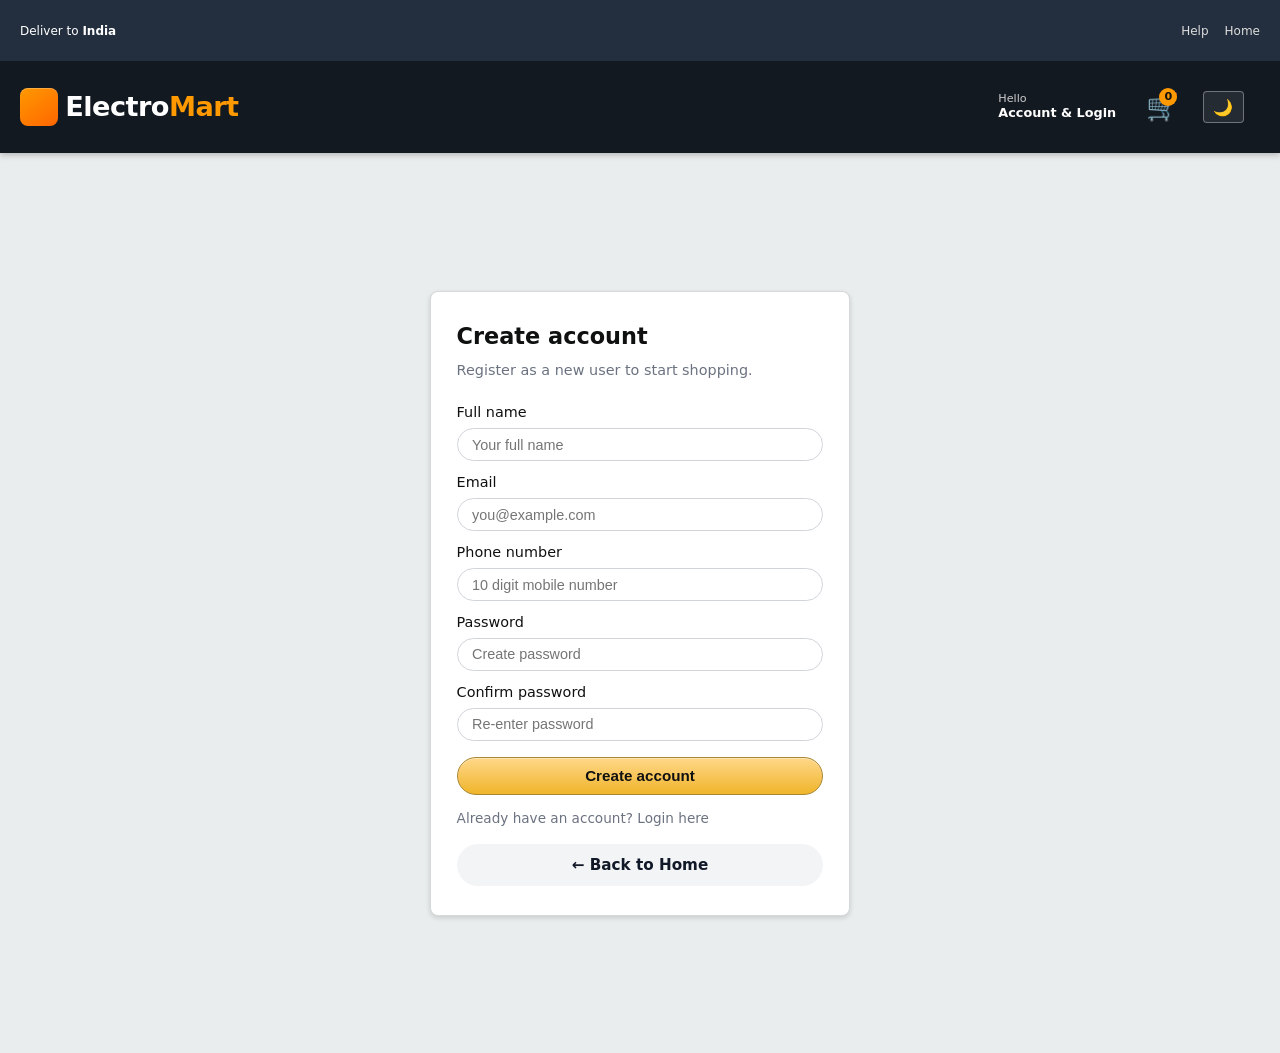
<file: Code/register.html>
<!DOCTYPE html>
<html lang="en">

<head>
  <meta charset="UTF-8">
  <meta name="viewport" content="width=device-width, initial-scale=1.0">
  <title>Register – ElectroMart</title>
  <link rel="stylesheet" href="styles.css">
</head>

<body data-page="register">
  <header class="site-header">
    <div class="header-strip">
      <div class="container header-strip-inner">
        <span>Deliver to <strong>India</strong></span>
        <div class="header-strip-links">
          <a href="contact.html">Help</a>
          <a href="index.html">Home</a>
        </div>
      </div>
    </div>
    <div class="header-main">
      <div class="container header-main-inner">
        <a href="index.html" class="brand-header">
          <span class="brand-logo" aria-hidden="true"></span>
          <span class="brand-text">Electro<span class="brand-accent">Mart</span></span>
        </a>
        <form class="header-search" action="products.html" method="get" role="search">
          <input type="search" name="q" class="header-search-input" placeholder="Search products…" autocomplete="off" aria-label="Search">
          <button type="submit" class="header-search-btn">Search</button>
        </form>
        <div class="header-actions">
          <a href="login.html" class="header-account">
            <span class="header-account-line1">Already user?</span>
            <span class="header-account-line2">Login</span>
          </a>
          <a href="cart.html" class="header-cart" aria-label="Cart">
            <span class="header-cart-icon" aria-hidden="true">🛒</span>
            <span class="header-cart-count" data-cart-count>0</span>
          </a>
          <button type="button" class="header-theme theme-toggle" data-theme-toggle aria-label="Toggle dark mode">
            <span aria-hidden="true">🌙</span>
          </button>
        </div>
      </div>
    </div>
  </header>
  <main class="auth-page">
    <div class="auth-card">
      <div class="auth-header">
        <h1>Create account</h1>
        <p>Register as a new user to start shopping.</p>
      </div>
      <form data-register-form>
        <div class="form-group">
          <label for="name">Full name</label>
          <input id="name" name="name" type="text" class="input" placeholder="Your full name">
        </div>
        <div class="form-group" style="margin-top:0.7rem;">
          <label for="email">Email</label>
          <input id="email" name="email" type="email" class="input" placeholder="you@example.com">
        </div>
        <div class="form-group" style="margin-top:0.7rem;">
          <label for="phone">Phone number</label>
          <input id="phone" name="phone" type="text" class="input" placeholder="10 digit mobile number">
        </div>
        <div class="form-group" style="margin-top:0.7rem;">
          <label for="password">Password</label>
          <input id="password" name="password" type="password" class="input" placeholder="Create password">
        </div>
        <div class="form-group" style="margin-top:0.7rem;">
          <label for="confirmPassword">Confirm password</label>
          <input id="confirmPassword" name="confirmPassword" type="password" class="input" placeholder="Re‑enter password">
        </div>
        <div data-auth-alert class="alert" style="margin-top:0.8rem; display:none;"></div>
        <div style="margin-top:1rem;">
          <button type="submit" class="btn btn-primary" style="width:100%;">Create account</button>
        </div>
      </form>
      <p class="muted" style="margin-top:0.8rem;">
        Already have an account?
        <a href="login.html">Login here</a>
      </p>
      <div style="margin-top:1rem;">
        <a href="index.html" class="btn btn-secondary" style="width:100%; text-align:center;">← Back to Home</a>
      </div>
    </div>
  </main>

  <script src="app.js"></script>
</body>

</html>
</file>
<file: Code/styles.css>
/* Global styles */
*,
*::before,
*::after {
  box-sizing: border-box;
  margin: 0;
  padding: 0;
}

:root {
  --em-bg: #eaeded;
  --em-surface: #ffffff;
  --em-header: #131921;
  --em-header2: #232f3e;
  --em-accent: #ff9900;
  --em-accent-hover: #fa8900;
  --em-link: #007185;
  --em-text: #0f1111;
  --em-muted: #565959;
  --em-border: #d5d9d9;
  --em-radius: 4px;
  --em-shadow: 0 2px 5px rgba(15, 17, 17, 0.15);
  --em-font: "Amazon Ember", "Segoe UI", system-ui, -apple-system, sans-serif;
}

body {
  font-family: var(--em-font);
  background-color: var(--em-bg);
  color: var(--em-text);
  line-height: 1.5;
  -webkit-font-smoothing: antialiased;
}

body.dark-mode {
  --em-bg: #0d1117;
  --em-surface: #161b22;
  --em-header: #0d1117;
  --em-header2: #21262d;
  --em-text: #e6edf3;
  --em-muted: #8b949e;
  --em-border: #30363d;
  background-color: var(--em-bg);
  color: var(--em-text);
}

.visually-hidden {
  position: absolute;
  width: 1px;
  height: 1px;
  padding: 0;
  margin: -1px;
  overflow: hidden;
  clip: rect(0, 0, 0, 0);
  border: 0;
}

a {
  text-decoration: none;
  color: inherit;
}

img {
  max-width: 100%;
  display: block;
}

.container {
  max-width: 100%;
  width: 100%;
  margin: 0;
  padding: 1rem 1.25rem;
}

/* —— Site header (Amazon-style e‑commerce) —— */
.site-header {
  position: sticky;
  top: 0;
  z-index: 100;
  box-shadow: 0 2px 6px rgba(15, 17, 17, 0.25);
}

.header-strip {
  background: var(--em-header2);
  color: #fff;
  font-size: 0.75rem;
  padding: 0.35rem 0;
}

.header-strip-inner {
  display: flex;
  justify-content: space-between;
  align-items: center;
}

.header-strip-links {
  display: flex;
  gap: 1rem;
}

.header-strip-links a {
  color: #ddd;
}

.header-strip-links a:hover {
  color: #fff;
  text-decoration: underline;
}

.header-main {
  background: var(--em-header);
  color: #fff;
  padding: 0.6rem 0;
}

/* Header layout: logo (left) / search (center) / actions (right) */
.header-main-inner {
  display: grid;
  grid-template-columns: auto minmax(260px, 1fr) auto;
  align-items: center;
  gap: 0.75rem 1rem;
}

.brand-header {
  display: flex;
  align-items: center;
  gap: 0.45rem;
  flex-shrink: 0;
  min-width: 120px;
}

.brand-header .brand-text {
  font-size: 1.7rem;
  font-weight: 800;
  letter-spacing: -0.02em;
  color: #fff;
}

/* Bigger header branding (left aligned) */
.brand-header {
  justify-content: flex-start;
  text-align: left;
}

.header-actions {
  margin-left: 0;
  justify-content: flex-end;
}

.brand-header .brand-accent {
  color: var(--em-accent);
}

.site-header .brand-logo {
  width: 38px;
  height: 38px;
  border-radius: 8px;
  background: linear-gradient(145deg, #ff9900, #ff6600);
  box-shadow: inset 0 1px 0 rgba(255, 255, 255, 0.25);
}

.header-search {
  flex: 1;
  display: flex;
  min-width: 200px;
  max-width: 720px;
  height: 44px;
  border-radius: 4px;
  overflow: hidden;
  box-shadow: 0 2px 5px rgba(15, 17, 17, 0.35);
}

/* Search should not appear on every page */
.site-header .header-search {
  display: none;
}

body[data-page="home"] .site-header .header-search,
body[data-page="product-details"] .site-header .header-search {
  display: flex;
}

/* Products page uses its own toolbar search (avoid duplicate search boxes) */
body[data-page="products"] .site-header .header-search {
  display: none;
}

.header-search-input {
  flex: 1;
  border: none;
  padding: 0 0.85rem;
  font-size: 0.95rem;
  outline: none;
  color: var(--em-text);
  height: 100%;
  line-height: 44px;
}

.header-search {
  position: relative;
}

.search-suggest {
  position: absolute;
  top: calc(100% + 8px);
  left: 0;
  right: 0;
  background: var(--em-surface);
  color: var(--em-text);
  border: 1px solid var(--em-border);
  border-radius: 10px;
  box-shadow: 0 22px 70px rgba(15, 23, 42, 0.28);
  overflow: hidden;
  display: none;
  z-index: 250;
}

.search-suggest.is-open {
  display: block;
}

.search-suggest-item {
  display: grid;
  grid-template-columns: 44px minmax(0, 1fr);
  gap: 0.65rem;
  padding: 0.55rem 0.7rem;
  align-items: center;
  border-bottom: 1px solid rgba(148, 163, 184, 0.18);
}

.search-suggest-item:last-child {
  border-bottom: none;
}

.search-suggest-item:hover {
  background: rgba(148, 163, 184, 0.08);
}

.search-suggest-thumb {
  width: 44px;
  height: 44px;
  border-radius: 10px;
  border: 1px solid rgba(148, 163, 184, 0.35);
  background: #f8fafc;
  object-fit: contain;
  object-position: center;
}

body.dark-mode .search-suggest-thumb {
  background: #0f172a;
}

.search-suggest-title {
  font-weight: 750;
  font-size: 0.9rem;
  white-space: nowrap;
  overflow: hidden;
  text-overflow: ellipsis;
}

.search-suggest-meta {
  font-size: 0.78rem;
  color: var(--em-muted);
  margin-top: 0.1rem;
}

body.dark-mode .header-search-input {
  background: #0d1117;
  color: var(--em-text);
}

.header-search-btn {
  border: none;
  height: 100%;
  min-width: 110px;
  padding: 0 1.15rem;
  background: linear-gradient(180deg, #febd69, #f3a847);
  font-weight: 600;
  font-size: 0.85rem;
  color: #111;
  cursor: pointer;
}

/* Search row looks centered like marketplace */
.header-search {
  width: 100%;
  max-width: 980px;
  margin-left: auto;
  margin-right: auto;
}

@media (max-width: 900px) {
  .header-main-inner {
    display: flex;
    flex-direction: column;
    align-items: stretch;
  }

  .brand-header {
    justify-content: center;
    text-align: center;
    width: 100%;
  }
}

.header-search-btn:hover {
  background: linear-gradient(180deg, #f3a847, #e79b3a);
}

.header-actions {
  display: flex;
  align-items: center;
  gap: 0.5rem 1rem;
  flex-shrink: 0;
  margin-left: auto;
}

.header-actions {
  position: relative;
}

.account-dropdown {
  position: relative;
}

.account-dropdown-panel {
  position: absolute;
  top: calc(100% + 10px);
  right: 0;
  width: min(420px, 92vw);
  background: var(--em-surface);
  color: var(--em-text);
  border: 1px solid var(--em-border);
  border-radius: 10px;
  box-shadow: 0 22px 70px rgba(15, 23, 42, 0.28);
  padding: 0.85rem;
  z-index: 200;
  display: none;
}

.account-dropdown:hover .account-dropdown-panel,
.account-dropdown:focus-within .account-dropdown-panel {
  display: block;
}

.account-dropdown-grid {
  display: grid;
  grid-template-columns: 1fr;
  gap: 0.75rem;
}

.account-dropdown-title {
  font-weight: 800;
  font-size: 0.95rem;
  margin-bottom: 0.35rem;
}

.account-dropdown-link {
  display: flex;
  align-items: center;
  justify-content: space-between;
  gap: 0.75rem;
  padding: 0.5rem 0.65rem;
  border-radius: 8px;
  border: 1px solid rgba(148, 163, 184, 0.25);
  background: rgba(148, 163, 184, 0.06);
  font-size: 0.88rem;
}

body.dark-mode .account-dropdown-link {
  background: rgba(148, 163, 184, 0.08);
  border-color: rgba(148, 163, 184, 0.18);
}

.account-dropdown-link:hover {
  outline: 2px solid rgba(59, 130, 246, 0.25);
}

.account-dropdown-cta {
  display: flex;
  gap: 0.5rem;
  flex-wrap: wrap;
  margin-top: 0.2rem;
}

.account-dropdown-btn {
  border: 1px solid rgba(148, 163, 184, 0.35);
  background: transparent;
  padding: 0.45rem 0.75rem;
  border-radius: 999px;
  cursor: pointer;
  font-weight: 700;
  font-size: 0.85rem;
}

body.dark-mode .account-dropdown-btn {
  color: var(--em-text);
}

.account-dropdown-btn.primary {
  background: linear-gradient(180deg, #ffd789, #f0b52b);
  border-color: #a88734;
  color: #111;
}

.account-dropdown-btn:hover {
  transform: translateY(-1px);
}

.header-account {
  display: flex;
  flex-direction: column;
  line-height: 1.15;
  padding: 0.2rem 0.35rem;
  border-radius: 2px;
  color: #fff;
  font-size: 0.75rem;
  max-width: 130px;
}

.header-account:hover {
  outline: 1px solid #fff;
}

.header-account-line1 {
  color: #ccc;
  font-size: 0.7rem;
}

.header-account-line2 {
  font-weight: 700;
  font-size: 0.8rem;
}

.header-cart {
  display: flex;
  align-items: flex-end;
  gap: 0.2rem;
  padding: 0.35rem 0.5rem;
  color: #fff;
  position: relative;
}

.header-cart:hover {
  outline: 1px solid #fff;
  border-radius: 2px;
}

.header-cart-icon {
  font-size: 1.65rem;
  line-height: 1;
}

.header-cart-count {
  position: absolute;
  top: 0;
  left: 1.35rem;
  min-width: 18px;
  height: 18px;
  padding: 0 4px;
  border-radius: 999px;
  background: var(--em-accent);
  color: #111;
  font-size: 0.7rem;
  font-weight: 800;
  display: inline-flex;
  align-items: center;
  justify-content: center;
}

.header-theme {
  border: 1px solid rgba(255, 255, 255, 0.35);
  background: rgba(255, 255, 255, 0.08);
  color: #fff;
  padding: 0.35rem 0.6rem;
  border-radius: 4px;
  cursor: pointer;
  font-size: 1rem;
}

.header-theme:hover {
  background: rgba(255, 255, 255, 0.15);
}

.header-catnav {
  background: var(--em-header2);
  border-top: 1px solid rgba(255, 255, 255, 0.08);
}

.header-catnav-inner {
  display: flex;
  align-items: center;
  gap: 0.6rem;
  overflow-x: auto;
  scrollbar-width: thin;
  padding: 0.55rem 0;
  -webkit-overflow-scrolling: touch;
}

.header-catnav-link {
  white-space: nowrap;
  padding: 0.4rem 0.9rem;
  font-size: 0.85rem;
  font-weight: 600;
  color: #fff;
  border-radius: 6px;
}

.header-catnav-link:hover {
  outline: 1px solid #fff;
}

.header-catnav-all {
  font-weight: 800;
  margin-right: 0.25rem;
}

/* Legacy navbar (hidden when site-header present) */
.navbar {
  display: none;
}

.nav-links,
.nav-primary {
  display: none;
}

.nav-cart-badge {
  display: none;
}

.auth-page .theme-toggle {
  border-radius: 999px;
  border: 1px solid #d1d5db;
  padding: 0.25rem 0.75rem;
  display: inline-flex;
  align-items: center;
  gap: 0.4rem;
  background: #f3f4f6;
  cursor: pointer;
  font-size: 0.8rem;
  color: #111;
}

.auth-page .theme-toggle span {
  display: inline-block;
}

body.dark-mode .auth-page .theme-toggle {
  background: #1e293b;
  border-color: #334155;
  color: #e5e7eb;
}

/* Deal strip (home) */
.deal-strip {
  background: linear-gradient(90deg, #232f3e 0%, #37475a 50%, #232f3e 100%);
  color: #fff;
  padding: 0.65rem 1.25rem;
  font-size: 0.88rem;
  text-align: center;
  border-radius: var(--em-radius);
  margin-bottom: 1rem;
}

.deal-strip strong {
  color: #febd69;
}

/* Hero / Banner */
.hero {
  display: grid;
  grid-template-columns: minmax(0, 1.4fr) minmax(0, 1fr);
  gap: 2.5rem;
  align-items: center;
  padding: 1.5rem 0 1rem;
  background: var(--em-surface);
  border-radius: 8px;
  padding: 1.75rem;
  box-shadow: var(--em-shadow);
  border: 1px solid var(--em-border);
}

body.dark-mode .hero {
  border-color: var(--em-border);
}

.hero-badge {
  display: inline-flex;
  align-items: center;
  gap: 0.4rem;
  padding: 0.25rem 0.75rem;
  border-radius: 999px;
  background: rgba(37, 99, 235, 0.08);
  color: #1d4ed8;
  font-size: 0.8rem;
  font-weight: 600;
}

.hero-title {
  margin-top: 0.9rem;
  font-size: clamp(2.25rem, 3.2vw, 3.1rem);
  font-weight: 800;
  letter-spacing: -0.05em;
}

.hero-title span {
  background: linear-gradient(90deg, #2563eb, #22c55e);
  -webkit-background-clip: text;
  background-clip: text;
  color: transparent;
}

.hero-subtitle {
  margin-top: 0.9rem;
  color: #6b7280;
  max-width: 32rem;
}

body.dark-mode .hero-subtitle {
  color: #9ca3af;
}

.hero-actions {
  margin-top: 1.5rem;
  display: flex;
  flex-wrap: wrap;
  gap: 0.85rem;
}

.btn {
  display: inline-flex;
  align-items: center;
  justify-content: center;
  padding: 0.6rem 1.3rem;
  border-radius: 999px;
  border: none;
  cursor: pointer;
  font-weight: 600;
  font-size: 0.95rem;
  transition: transform 0.08s ease, box-shadow 0.12s ease, background 0.15s ease;
}

.btn-primary {
  background: linear-gradient(180deg, #ffd789, #f0b52b);
  color: #111;
  border: 1px solid #a88734;
  box-shadow: inset 0 1px 0 rgba(255, 255, 255, 0.4);
}

.btn-primary:hover {
  background: linear-gradient(180deg, #f0b52b, #e19a1a);
}

.btn-secondary {
  background: #f3f4f6;
  color: #111827;
}

.btn-ghost {
  background: transparent;
  color: #2563eb;
}

.btn:hover {
  transform: translateY(-1px);
  box-shadow: 0 18px 40px rgba(15, 23, 42, 0.28);
}

.hero-metrics {
  margin-top: 1.75rem;
  display: flex;
  flex-wrap: wrap;
  gap: 1.5rem;
  font-size: 0.85rem;
  color: #6b7280;
}

.hero-metrics span {
  display: block;
  font-weight: 700;
  color: #111827;
}

body.dark-mode .hero-metrics span {
  color: #e5e7eb;
}

.hero-visual {
  position: relative;
}

.hero-card {
  position: relative;
  border-radius: 1.5rem;
  padding: 1.3rem;
  background: radial-gradient(circle at 0% 0%, rgba(248, 250, 252, 0.4), rgba(15, 23, 42, 0.95));
  color: #f9fafb;
  overflow: hidden;
  box-shadow: 0 26px 60px rgba(15, 23, 42, 0.65);
}

body.dark-mode .hero-card {
  background: radial-gradient(circle at 0% 0%, rgba(249, 250, 251, 0.06), rgba(15, 23, 42, 1));
}

.hero-product-row {
  display: flex;
  align-items: center;
  justify-content: space-between;
  gap: 0.75rem;
  margin-bottom: 0.8rem;
}

.hero-chip {
  padding: 0.25rem 0.7rem;
  border-radius: 999px;
  border: 1px solid rgba(148, 163, 184, 0.5);
  font-size: 0.7rem;
}

.hero-tagline {
  font-size: 0.8rem;
  color: #cbd5f5;
}

.hero-orbit {
  position: absolute;
  inset: -12px;
  border-radius: inherit;
  border: 1px dashed rgba(148, 163, 184, 0.45);
  opacity: 0.7;
}

.hero-floating {
  position: absolute;
  right: -6px;
  bottom: 1.3rem;
  display: flex;
  flex-direction: column;
  gap: 0.5rem;
}

.hero-floating-card {
  background: rgba(15, 23, 42, 0.9);
  border-radius: 1rem;
  padding: 0.7rem 0.9rem;
  font-size: 0.75rem;
  display: flex;
  align-items: center;
  gap: 0.5rem;
  box-shadow: 0 20px 40px rgba(15, 23, 42, 0.7);
}

.hero-floating-dot {
  width: 10px;
  height: 10px;
  border-radius: 999px;
  background: #22c55e;
  box-shadow: 0 0 14px rgba(34, 197, 94, 0.8);
}

/* Section titles */
.section-header {
  display: flex;
  justify-content: space-between;
  align-items: center;
  margin: 2.5rem 0 1rem;
}

.section-title {
  font-size: 1.35rem;
  font-weight: 700;
  color: var(--em-text);
}

.section-subtitle {
  font-size: 0.9rem;
  color: var(--em-muted);
}

body.dark-mode .section-subtitle {
  color: var(--em-muted);
}

/* Categories */
.categories-grid {
  display: grid;
  grid-template-columns: repeat(auto-fit, minmax(150px, 1fr));
  gap: 1.1rem;
}

.category-card {
  border-radius: 8px;
  padding: 1rem;
  background: var(--em-surface);
  border: 1px solid var(--em-border);
  box-shadow: var(--em-shadow);
  display: flex;
  flex-direction: column;
  gap: 0.4rem;
  transition: transform 0.12s ease, box-shadow 0.12s ease, background 0.2s ease;
}

.category-icon {
  width: 36px;
  height: 36px;
  border-radius: 0.9rem;
  display: grid;
  place-items: center;
  font-size: 1.1rem;
  background: linear-gradient(135deg, #e0f2fe, #fef3c7);
}

.category-card h3 {
  font-size: 0.95rem;
  margin-top: 0.4rem;
}

.category-card span {
  font-size: 0.8rem;
  color: #6b7280;
}

.category-card:hover {
  transform: translateY(-3px);
  box-shadow: 0 20px 40px rgba(15, 23, 42, 0.18);
}

body.dark-mode .category-card {
  background: #020617;
  border: 1px solid rgba(51, 65, 85, 0.9);
}

/* Products */
.products-toolbar {
  margin: 1.5rem 0 1rem;
  display: flex;
  flex-wrap: wrap;
  gap: 0.75rem;
  align-items: center;
}

.product-slider {
  position: relative;
  margin-top: 0.25rem;
}

.product-slider-track {
  display: grid;
  grid-auto-flow: column;
  grid-auto-columns: minmax(240px, 1fr);
  gap: 1.1rem;
  overflow-x: auto;
  scroll-snap-type: x mandatory;
  padding: 0.25rem 0.2rem 0.85rem;
  -webkit-overflow-scrolling: touch;
  scrollbar-width: none;
}

.product-slider-track::-webkit-scrollbar {
  display: none;
}

.product-slider-track .product-card {
  scroll-snap-align: start;
}

.slider-btn {
  position: absolute;
  top: 50%;
  transform: translateY(-55%);
  width: 44px;
  height: 44px;
  border-radius: 999px;
  border: 1px solid rgba(148, 163, 184, 0.45);
  background: rgba(255, 255, 255, 0.92);
  backdrop-filter: blur(6px);
  box-shadow: 0 18px 40px rgba(15, 23, 42, 0.18);
  cursor: pointer;
  font-size: 1.6rem;
  font-weight: 800;
  color: #0f172a;
  display: grid;
  place-items: center;
  z-index: 3;
}

body.dark-mode .slider-btn {
  background: rgba(2, 6, 23, 0.85);
  color: var(--em-text);
  border-color: rgba(148, 163, 184, 0.25);
}

.slider-btn-left {
  left: -12px;
}

.slider-btn-right {
  right: -12px;
}

@media (max-width: 700px) {
  .slider-btn {
    display: none;
  }

  .product-slider-track {
    grid-auto-columns: minmax(210px, 1fr);
    padding-left: 0.1rem;
    padding-right: 0.1rem;
  }
}

.input,
.select {
  border-radius: 999px;
  border: 1px solid #d1d5db;
  padding: 0.45rem 0.9rem;
  font-size: 0.9rem;
  outline: none;
  min-width: 0;
}

.input:focus,
.select:focus {
  border-color: #2563eb;
  box-shadow: 0 0 0 1px rgba(37, 99, 235, 0.5);
}

body.dark-mode .input,
body.dark-mode .select {
  background: #020617;
  border-color: #374151;
  color: #e5e7eb;
}

.products-grid {
  display: grid;
  grid-template-columns: repeat(4, minmax(0, 1fr));
  gap: 1.3rem;
}

.product-card {
  background: var(--em-surface);
  border-radius: 8px;
  overflow: hidden;
  border: 1px solid var(--em-border);
  box-shadow: var(--em-shadow);
  display: flex;
  flex-direction: column;
  transition: transform 0.15s ease, box-shadow 0.15s ease;
}

.product-media {
  padding: 0.75rem;
  background: #f8fafc;
}

body.dark-mode .product-media {
  background: #0f172a;
}

/* Full product visible (no harsh crop); hover = second image or zoom */
.product-media-frame {
  position: relative;
  width: 100%;
  height: 240px;
  border-radius: 0.85rem;
  background: #f1f5f9;
  overflow: hidden;
  display: flex;
  align-items: center;
  justify-content: center;
  border: 1px solid rgba(148, 163, 184, 0.35);
  box-shadow: inset 0 1px 0 rgba(255, 255, 255, 0.65);
}

body.dark-mode .product-media-frame {
  background: #1e293b;
}

.product-media-frame .product-img-base,
.product-media-frame .product-img-alt {
  position: absolute;
  inset: 0;
  margin: auto;
  max-width: 100%;
  max-height: 100%;
  width: auto;
  height: auto;
  object-fit: contain;
  object-position: center;
  transition: opacity 0.4s ease, transform 0.45s ease;
}

/* Same image: hover feels like zoom / detail */
.product-media--same-hover .product-img-alt {
  opacity: 0;
  transform: scale(1.14);
}

.product-card:hover .product-media--same-hover .product-img-base {
  opacity: 0;
}

.product-card:hover .product-media--same-hover .product-img-alt {
  opacity: 1;
}

/* Two different images: crossfade */
.product-media--alt-hover .product-img-alt {
  opacity: 0;
  transform: scale(1);
}

.product-card:hover .product-media--alt-hover .product-img-base {
  opacity: 0;
}

.product-card:hover .product-media--alt-hover .product-img-alt {
  opacity: 1;
}

.product-media--single img {
  width: 100%;
  height: 240px;
  object-fit: contain;
  object-position: center;
  border-radius: 0.85rem;
  background: #f1f5f9;
  transition: transform 0.35s ease;
}

body.dark-mode .product-media--single img {
  background: #1e293b;
}

.product-card:hover .product-media--single img {
  transform: scale(1.03);
}

.product-body {
  padding: 0.9rem 1rem 1rem;
  display: flex;
  flex-direction: column;
  gap: 0.35rem;
  font-size: 0.9rem;
}

.product-name {
  font-weight: 600;
}

.product-meta {
  display: flex;
  justify-content: space-between;
  align-items: center;
  font-size: 0.8rem;
  color: #6b7280;
}

.product-price {
  font-weight: 700;
  color: #111827;
}

.rating {
  display: inline-flex;
  align-items: center;
  gap: 2px;
  font-size: 0.8rem;
}

.rating span {
  color: #facc15;
}

.product-actions {
  margin-top: 0.6rem;
  display: flex;
  gap: 0.5rem;
}

.product-card:hover {
  transform: translateY(-4px);
  box-shadow: 0 20px 40px rgba(15, 23, 42, 0.2);
}

body.dark-mode .product-card {
  background: #020617;
  border: 1px solid #1e293b;
}

/* Product details */
.product-detail-layout {
  display: grid;
  grid-template-columns: minmax(0, 1.2fr) minmax(0, 1fr);
  gap: 2rem;
  margin-top: 2rem;
}

.product-gallery {
  background: #ffffff;
  border-radius: 1.5rem;
  padding: 1.3rem;
  box-shadow: 0 16px 40px rgba(15, 23, 42, 0.18);
}

body.dark-mode .product-gallery {
  background: #020617;
  border: 1px solid #1f2937;
}

.product-gallery-swap {
  position: relative;
  min-height: 320px;
  display: flex;
  align-items: center;
  justify-content: center;
  background: #f8fafc;
  border-radius: 1.2rem;
  padding: 1rem;
  border: 1px solid rgba(148, 163, 184, 0.35);
}

body.dark-mode .product-gallery-swap {
  background: #0f172a;
}

.product-gallery-swap img {
  position: absolute;
  max-width: calc(100% - 2rem);
  max-height: 360px;
  width: auto;
  height: auto;
  margin: auto;
  inset: 1rem;
  object-fit: contain;
  object-position: center;
  border-radius: 0.75rem;
  transition: opacity 0.45s ease, transform 0.45s ease;
}

.product-gallery-swap .gallery-img-alt {
  opacity: 0;
}

.product-gallery-swap:hover .gallery-img-primary {
  opacity: 0;
}

.product-gallery-swap:hover .gallery-img-alt {
  opacity: 1;
}

.product-gallery-swap--dual .gallery-img-alt {
  transform: none;
}

.product-gallery-swap--zoom .gallery-img-alt {
  transform: scale(1.14);
}

.product-gallery-hint {
  position: absolute;
  bottom: 0.65rem;
  right: 0.85rem;
  z-index: 2;
  font-size: 0.72rem;
  color: #64748b;
  background: rgba(255, 255, 255, 0.9);
  padding: 0.2rem 0.55rem;
  border-radius: 999px;
  pointer-events: none;
}

body.dark-mode .product-gallery-hint {
  background: rgba(15, 23, 42, 0.85);
  color: #94a3b8;
}

.product-info {
  display: flex;
  flex-direction: column;
  gap: 0.8rem;
}

.price-row {
  display: flex;
  align-items: baseline;
  gap: 0.5rem;
}

.price-main {
  font-size: 1.5rem;
  font-weight: 700;
}

.price-strike {
  text-decoration: line-through;
  color: #9ca3af;
  font-size: 0.9rem;
}

.badge {
  display: inline-flex;
  align-items: center;
  gap: 0.25rem;
  padding: 0.2rem 0.6rem;
  border-radius: 999px;
  font-size: 0.75rem;
  background: #ecfdf5;
  color: #16a34a;
}

.spec-list {
  margin-top: 0.6rem;
  padding-left: 1.1rem;
  font-size: 0.9rem;
}

.spec-list li {
  margin-bottom: 0.25rem;
}

.star-input {
  display: inline-flex;
  gap: 4px;
  font-size: 1.1rem;
  cursor: pointer;
}

.star-input span {
  color: #d1d5db;
}

.star-input span.active {
  color: #facc15;
}

/* Cart & checkout */
.cart-layout {
  margin-top: 2rem;
  display: grid;
  grid-template-columns: minmax(0, 1.5fr) minmax(0, 0.9fr);
  gap: 1.8rem;
}

.card {
  background: var(--em-surface);
  border-radius: 8px;
  padding: 1.2rem;
  border: 1px solid var(--em-border);
  box-shadow: var(--em-shadow);
}

body.dark-mode .card {
  background: var(--em-surface);
  border: 1px solid var(--em-border);
}

.cart-item {
  display: grid;
  grid-template-columns: 70px minmax(0, 1fr) auto;
  gap: 1rem;
  align-items: center;
  padding: 0.75rem 0;
  border-bottom: 1px solid #e5e7eb;
}

.cart-item > div:first-child img {
  width: 70px;
  height: 70px;
  object-fit: contain;
  object-position: center;
  border-radius: 0.5rem;
  background: #f8fafc;
}

body.dark-mode .cart-item > div:first-child img {
  background: #1e293b;
}

.cart-item:last-child {
  border-bottom: none;
}

.cart-item-title {
  font-size: 0.9rem;
  font-weight: 600;
}

.cart-item-meta {
  font-size: 0.8rem;
  color: #6b7280;
}

.quantity-control {
  display: inline-flex;
  align-items: center;
  gap: 0.4rem;
  border-radius: 999px;
  border: 1px solid #d1d5db;
  padding: 0.15rem 0.5rem;
}

.qty-btn {
  border: none;
  background: none;
  width: 22px;
  height: 22px;
  border-radius: 999px;
  display: grid;
  place-items: center;
  cursor: pointer;
}

.qty-btn:hover {
  background: #e5e7eb;
}

.remove-btn {
  border: none;
  background: none;
  font-size: 0.8rem;
  color: #ef4444;
  cursor: pointer;
}

.summary-row {
  display: flex;
  justify-content: space-between;
  font-size: 0.9rem;
  margin-bottom: 0.4rem;
}

.summary-total {
  font-weight: 700;
  font-size: 1rem;
}

.coupon-row {
  margin: 0.75rem 0;
  display: flex;
  gap: 0.5rem;
}

.pill {
  display: inline-flex;
  align-items: center;
  gap: 0.3rem;
  padding: 0.15rem 0.7rem;
  border-radius: 999px;
  font-size: 0.75rem;
  background: #eef2ff;
  color: #4f46e5;
}

/* Forms */
.form-grid {
  display: grid;
  grid-template-columns: repeat(auto-fit, minmax(230px, 1fr));
  gap: 1rem;
}

.form-group {
  display: flex;
  flex-direction: column;
  gap: 0.3rem;
  font-size: 0.9rem;
}

.form-group label {
  font-weight: 500;
}

.textarea {
  border-radius: 0.9rem;
  border: 1px solid #d1d5db;
  padding: 0.6rem 0.9rem;
  resize: vertical;
  min-height: 120px;
  font-size: 0.9rem;
}

.textarea:focus {
  border-color: #2563eb;
  outline: none;
  box-shadow: 0 0 0 1px rgba(37, 99, 235, 0.5);
}

body.dark-mode .textarea {
  background: #020617;
  border-color: #374151;
  color: #e5e7eb;
}

.chip-row {
  display: flex;
  flex-wrap: wrap;
  gap: 0.4rem;
  margin-top: 0.5rem;
}

.chip {
  padding: 0.18rem 0.6rem;
  border-radius: 999px;
  font-size: 0.75rem;
  background: #f3f4f6;
}

body.dark-mode .chip {
  background: #111827;
}

/* Auth layout */
.auth-page {
  min-height: 100vh;
  display: grid;
  place-items: center;
  padding: 1.5rem;
}

.auth-card {
  width: 100%;
  max-width: 420px;
  background: var(--em-surface);
  border-radius: 8px;
  padding: 1.8rem 1.6rem;
  border: 1px solid var(--em-border);
  box-shadow: var(--em-shadow);
}

body.dark-mode .auth-card {
  background: var(--em-surface);
  border: 1px solid var(--em-border);
}

.auth-header {
  margin-bottom: 1.3rem;
}

.auth-header h1 {
  font-size: 1.4rem;
  margin-bottom: 0.35rem;
}

.auth-header p {
  font-size: 0.9rem;
  color: #6b7280;
}

/* Order history */
.orders-table {
  width: 100%;
  border-collapse: collapse;
  font-size: 0.85rem;
}

.orders-table th,
.orders-table td {
  padding: 0.6rem 0.4rem;
  border-bottom: 1px solid #e5e7eb;
  text-align: left;
}

.status-badge {
  display: inline-flex;
  align-items: center;
  gap: 0.25rem;
  padding: 0.18rem 0.55rem;
  border-radius: 999px;
  font-size: 0.75rem;
}

.status-placed {
  background: #eff6ff;
  color: #1d4ed8;
}

.status-shipped {
  background: #ecfeff;
  color: #0e7490;
}

.status-delivered {
  background: #ecfdf5;
  color: #15803d;
}

.status-cancelled {
  background: #fef2f2;
  color: #b91c1c;
}

.steps {
  display: flex;
  flex-wrap: wrap;
  gap: 0.6rem;
  margin-top: 0.5rem;
  font-size: 0.8rem;
}

.step {
  display: flex;
  align-items: center;
  gap: 0.3rem;
}

.step-dot {
  width: 10px;
  height: 10px;
  border-radius: 999px;
  border: 2px solid #9ca3af;
}

.step-dot.active {
  border-color: #22c55e;
  background: #bbf7d0;
}

/* Alerts & helpers */
.alert {
  margin-top: 0.6rem;
  font-size: 0.85rem;
  padding: 0.45rem 0.8rem;
  border-radius: 0.75rem;
}

.alert-success {
  background: #ecfdf5;
  color: #166534;
}

.alert-error {
  background: #fef2f2;
  color: #b91c1c;
}

.muted {
  color: #6b7280;
  font-size: 0.85rem;
}

/* Footer */
/* Marketplace-style footer */
.site-footer {
  background: var(--em-header2);
  color: #ddd;
  margin-top: 3rem;
  padding: 0;
  font-size: 0.85rem;
}

.site-footer a {
  color: #ddd;
}

.site-footer a:hover {
  text-decoration: underline;
}

.site-footer-grid {
  display: grid;
  grid-template-columns: repeat(auto-fit, minmax(170px, 1fr));
  gap: 2rem;
  padding: 2.5rem 1.25rem 2rem;
  max-width: 1280px;
  margin: 0 auto;
}

.site-footer-col h3 {
  font-size: 0.95rem;
  font-weight: 700;
  color: #fff;
  margin-bottom: 0.85rem;
}

.site-footer-col ul {
  list-style: none;
  padding: 0;
  margin: 0;
}

.site-footer-col li {
  margin-bottom: 0.5rem;
}

.site-footer-trust {
  display: flex;
  flex-wrap: wrap;
  gap: 1rem;
  justify-content: center;
  padding: 1rem;
  background: var(--em-header);
  font-size: 0.78rem;
  color: #aaa;
}

.site-footer-trust span {
  display: inline-flex;
  align-items: center;
  gap: 0.35rem;
}

.site-footer-bottom {
  border-top: 1px solid #3a4553;
  padding: 1.25rem 1.25rem;
  text-align: center;
  font-size: 0.75rem;
  color: #999;
}

/* Simple footer fallback */
.footer {
  margin-top: 2.5rem;
  padding: 1rem 0 1.5rem;
  font-size: 0.8rem;
  color: var(--em-muted);
  border-top: 1px solid var(--em-border);
}

body.dark-mode .footer {
  border-color: var(--em-border);
}

.scroll-top-btn {
  position: fixed;
  right: 18px;
  bottom: 18px;
  z-index: 999;
  width: 46px;
  height: 46px;
  border-radius: 999px;
  border: 1px solid rgba(148, 163, 184, 0.4);
  background: rgba(255, 255, 255, 0.92);
  color: #0f172a;
  box-shadow: 0 18px 50px rgba(15, 23, 42, 0.22);
  display: none;
  place-items: center;
  cursor: pointer;
  font-size: 1.05rem;
  font-weight: 900;
  backdrop-filter: blur(6px);
}

.scroll-top-btn.is-visible {
  display: grid;
}

body.dark-mode .scroll-top-btn {
  background: rgba(2, 6, 23, 0.85);
  color: var(--em-text);
  border-color: rgba(148, 163, 184, 0.22);
}

.footer-inner {
  display: flex;
  justify-content: space-between;
  align-items: center;
  gap: 0.75rem;
  flex-wrap: wrap;
}

.footer-links {
  display: inline-flex;
  gap: 0.75rem;
}

/* Layout helpers */
.page-header {
  margin-top: 1.8rem;
  margin-bottom: 1rem;
}

.page-title {
  font-size: 1.4rem;
  font-weight: 700;
}

.page-subtitle {
  margin-top: 0.3rem;
  font-size: 0.9rem;
  color: #6b7280;
}

/* Checkout: demo payment overlay (when Razorpay Key ID not configured) */
.payment-demo-backdrop {
  position: fixed;
  inset: 0;
  z-index: 9999;
  display: flex;
  align-items: center;
  justify-content: center;
  padding: 1rem;
  background: rgba(15, 23, 42, 0.55);
  backdrop-filter: blur(4px);
}

.payment-demo-backdrop[hidden] {
  display: none;
}

.payment-demo-dialog {
  width: 100%;
  max-width: 400px;
  box-shadow: 0 25px 80px rgba(15, 23, 42, 0.35);
  border: 1px solid #e2e8f0;
}

body.dark-mode .payment-demo-dialog {
  border-color: #334155;
}

.payment-demo-header {
  margin-bottom: 1rem;
}

.payment-demo-badge {
  display: inline-block;
  font-size: 0.7rem;
  font-weight: 700;
  letter-spacing: 0.06em;
  color: #3b82f6;
  margin-bottom: 0.35rem;
}

.payment-demo-sub {
  font-size: 0.85rem;
  margin-top: 0.35rem;
}

.payment-demo-amount-row {
  display: flex;
  justify-content: space-between;
  align-items: baseline;
  padding: 1rem 0;
  border-top: 1px solid #e5e7eb;
  border-bottom: 1px solid #e5e7eb;
  margin-top: 0.5rem;
}

.payment-demo-amount-row strong {
  font-size: 1.5rem;
  font-weight: 800;
}

.payment-demo-actions {
  display: flex;
  flex-wrap: wrap;
  gap: 0.6rem;
  margin-top: 1.1rem;
}

/* Responsive */
@media (max-width: 900px) {
  .hero {
    grid-template-columns: minmax(0, 1fr);
  }

  .product-detail-layout {
    grid-template-columns: minmax(0, 1fr);
  }

  .cart-layout {
    grid-template-columns: minmax(0, 1fr);
  }
}

@media (max-width: 1100px) {
  .products-grid {
    grid-template-columns: repeat(3, minmax(0, 1fr));
  }
}

@media (max-width: 900px) {
  .header-main-inner {
    flex-direction: column;
    align-items: stretch;
  }

  .header-search {
    max-width: none;
    order: 3;
    width: 100%;
  }

  .header-actions {
    margin-left: 0;
    width: 100%;
    justify-content: space-between;
  }

  .brand-header {
    order: 1;
  }
}

@media (max-width: 680px) {
  .products-grid {
    grid-template-columns: repeat(2, minmax(0, 1fr));
  }
}

@media (max-width: 700px) {
  .hero {
    padding-top: 1.5rem;
  }

  .header-account-line2 {
    font-size: 0.72rem;
  }
}

@media (max-width: 520px) {
  .container {
    padding: 0.9rem 0.95rem;
  }

  .products-grid {
    grid-template-columns: repeat(2, minmax(0, 1fr));
    gap: 0.9rem;
  }

  .product-media {
    padding: 0.6rem;
  }

  .product-media-frame {
    height: 190px;
    border-radius: 0.95rem;
  }

  .product-body {
    padding: 0.8rem 0.85rem 0.9rem;
    font-size: 0.88rem;
  }

  .product-actions .btn {
    padding: 0.55rem 0.9rem;
    font-size: 0.88rem;
  }

  .product-gallery {
    padding: 1rem;
    border-radius: 1.25rem;
  }

  .product-gallery-swap {
    min-height: 240px;
  }

  .product-gallery-swap img {
    max-height: 260px;
  }
}
</file>
